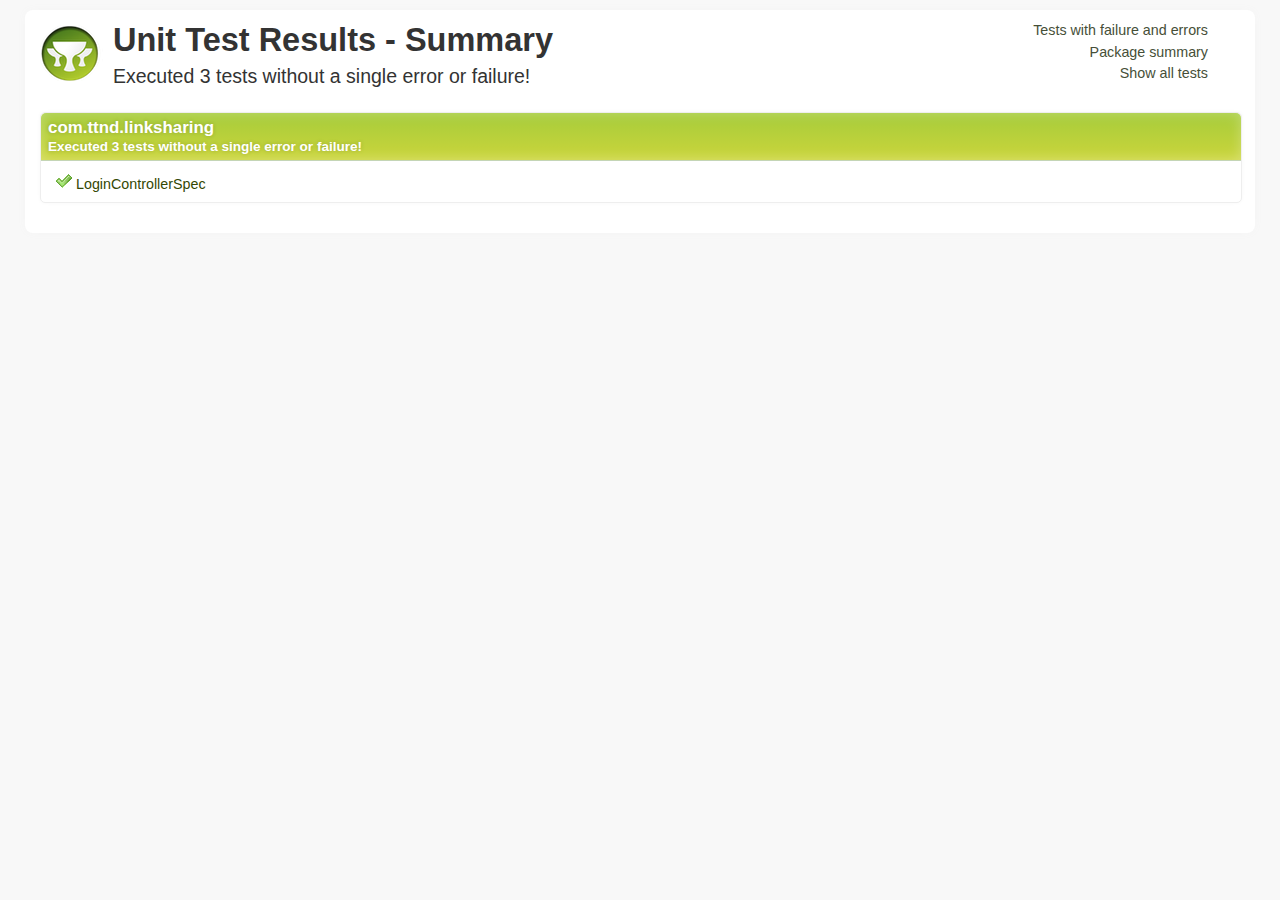
<file: target/test-reports/html/index.html>
<!DOCTYPE html><html xmlns:lxslt="http://xml.apache.org/xslt" xmlns:stringutils="xalan://org.apache.tools.ant.util.StringUtils">
<head>
<META http-equiv="Content-Type" content="text/html; charset=utf-8">
<title>
        Unit Test Results
     - Package summary</title>
<link href="stylesheet.css" rel="stylesheet" type="text/css">
</head>
<body>
<div id="report" class="container container_8">
<div class="grid_6 alpha">
<div class="grailslogo"></div>
<h1>
        Unit Test Results
    - Summary </h1>
<p class="intro">
                        Executed
                        3
                        tests
                    
                        without a single error or failure!
                    </p>
</div>
<div class="grid_2 omega">
<nav id="navigationlinks">
<p>
<a href="failed.html">
                    Tests with failure and errors
                </a>
</p>
<p>
<a href="index.html">
                    Package summary
                </a>
</p>
<p>
<a href="all.html">
                    Show all tests
                </a>
</p>
</nav>
</div>
<div class="clear"></div>
<div class="testsuite success">
<div class="header">
<h2>com.ttnd.linksharing</h2>
<h3>
                        Executed
                        3
                        tests
                    
                        without a single error or failure!
                    </h3>
</div>
<ul class="clearfix">
<li class="packagelink success">
<a href="com/ttnd/linksharing/0_LoginControllerSpec.html" title="3 tests executed in 6.493 seconds."><span class="icon success"></span>LoginControllerSpec</a>
</li>
</ul>
</div>
<div class="clear"></div>
</div>
</body>
</html>
</file>
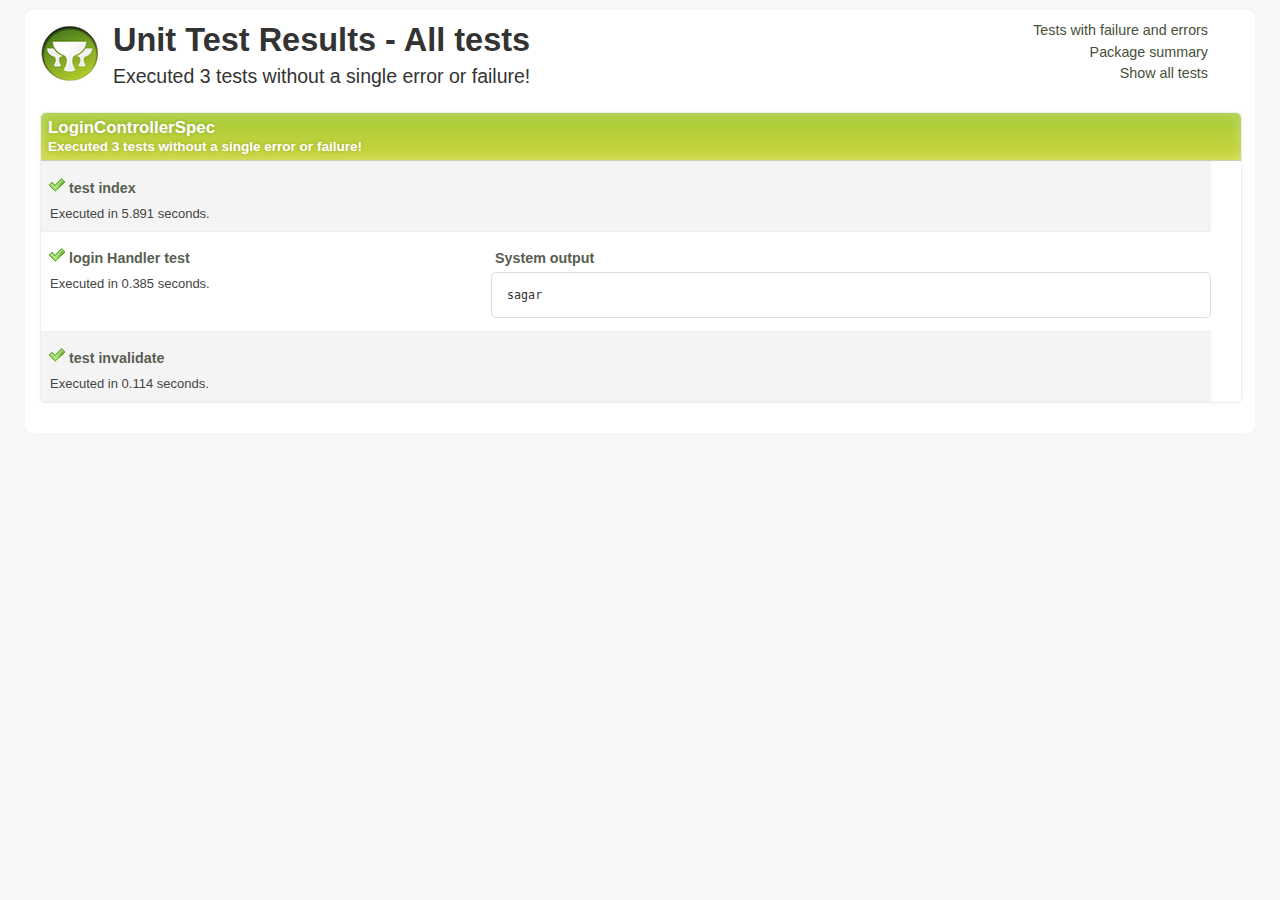
<file: target/test-reports/html/all.html>
<!DOCTYPE html><html xmlns:lxslt="http://xml.apache.org/xslt" xmlns:stringutils="xalan://org.apache.tools.ant.util.StringUtils">
<head>
<META http-equiv="Content-Type" content="text/html; charset=utf-8">
<title>
        Unit Test Results
     - All tests</title>
<link href="stylesheet.css" rel="stylesheet" type="text/css">
</head>
<body>
<div id="report" class="container container_8">
<div class="grid_6 alpha">
<div class="grailslogo"></div>
<h1>
        Unit Test Results
     - All tests </h1>
<p class="intro">
                        Executed
                        3
                        tests
                    
                        without a single error or failure!
                    </p>
</div>
<div class="grid_2 omega">
<nav id="navigationlinks">
<p>
<a href="failed.html">
                    Tests with failure and errors
                </a>
</p>
<p>
<a href="index.html">
                    Package summary
                </a>
</p>
<p>
<a href="all.html">
                    Show all tests
                </a>
</p>
</nav>
</div>
<div class="clear"></div>
<div class="testsuite success">
<div class="header">
<h2>LoginControllerSpec</h2>
<h3>
                        Executed
                        3
                        tests
                    
                        without a single error or failure!
                    </h3>
</div>
<div class="testcase clearfix success grid_8 alpha omega" data-name="test index">
<div class="grid_3 alpha">
<p>
<span class="icon success"></span><b class="testname message success">test index</b>
</p>
<p class="summary">Executed in 5.891 seconds.</p>
</div>
<div class="grid_5 omega outputinfo"></div>
<div class="clear"></div>
</div>
<div class="testcase clearfix success grid_8 alpha omega" data-name="login Handler test">
<div class="grid_3 alpha">
<p>
<span class="icon success"></span><b class="testname message success">login Handler test</b>
</p>
<p class="summary">Executed in 0.385 seconds.</p>
</div>
<div class="grid_5 omega outputinfo"></div>
<div class="clear"></div>
</div>
<div class="testcase clearfix success grid_8 alpha omega" data-name="test invalidate">
<div class="grid_3 alpha">
<p>
<span class="icon success"></span><b class="testname message success">test invalidate</b>
</p>
<p class="summary">Executed in 0.114 seconds.</p>
</div>
<div class="grid_5 omega outputinfo"></div>
<div class="clear"></div>
</div>
<div class="clearfix output footer">
<div class="sysout">
<h2>Standard output</h2>
<pre class="stdout">--Output from test index--
--Output from login Handler test--
sagar
--Output from test invalidate--
</pre>
</div>
<div class="syserr">
<h2>System error</h2>
<pre class="syserr">--Output from test index--
--Output from login Handler test--
--Output from test invalidate--
</pre>
</div>
</div>
<div class="clear"></div>
</div>
<div class="clear"></div>
</div>
<!--
            Parses JUnit output and associates it with the corresponding test case
        -->
<script language="javascript">


/**
 * The JUnit report format is incredibly stuipd in the
 * sense that it accumulates output from all test methods
 * into a single xml node.
 */
(function() {

    var outputElements = findOutputElements();
    for (var i in outputElements) {
        var outputElement = outputElements[i];
        var textOutput = outputElement.element.firstChild.nodeValue;
        var header = outputElement.getHeader();
        appendTestMethodOutput(textOutput, header);
    }

    function findOutputElements() {
        var outputElements = [];
        var preElements = document.getElementsByTagName("pre");
        for (var i in preElements) {
            var preElement = preElements[i];
            var className = preElement.className || "";
            if (className.indexOf("stdout") >= 0) {
                var outputElement = new OutputElement(preElement, "output");
                outputElements.push(outputElement);
            } else if (className.indexOf("syserr") >= 0) {
                var outputElement = new OutputElement(preElement, "error");
                outputElements.push(outputElement);
            }
        }

        return outputElements;
    }

    function OutputElement(element, type) {
        this.element = element;
        this.type = type;

        this.getHeader = function() {
            if (type === "output") {
                return "System output";
            } else if ("error") {
                return "System error";
            }
        }
    }

    function appendTestMethodOutput(text, header) {
        var testOutput = new TestMethodOutput(header);

        var lines = text.split(/\r\n|\r|\n/);
        for (var i in lines) {
            var line = lines[i];
            var matches = line.match(/^--Output from (.*)--$/);
            if (matches !== null && matches.length == 2) {
                testOutput.flushToDom();
                testOutput.testName = matches[1];
            } else {
                testOutput.addLine(line);
            }
        }

        testOutput.flushToDom();
    }

    function TestMethodOutput(header) {
        this.header = header;
        this.testName = undefined;
        this.buffer = "";

        this.addLine = function(line) {
            this.buffer += line + "\n";
        }

        this.flushToDom = function() {
            if (this.testName !== undefined) {
                var domNode = getTestcaseElementByName(this.testName);
                if (domNode !== undefined && trimString(this.buffer).length > 0) {
                    this.appendTo(domNode);
                }

                this.reset();
            }
        }

        this.appendTo = function(domNode) {
            var node = document.createElement("div");
            node.innerHTML = '<p><b class="message">' + header + '</b></p>';

            var preNode = document.createElement("pre");
            preNode.appendChild(document.createTextNode(this.buffer));
            node.appendChild(preNode);

            var outputContainer = findElementByTagClassAndParent("div", "outputinfo", domNode);
            outputContainer.appendChild(node);
        }

        this.reset = function() {
            this.methodName = undefined;
            this.buffer = "";
        }
    }

    function getTestcaseElementByName(name) {
        var divElements = document.getElementsByTagName("div");
        var elementCount = divElements.length;
        for (var i=0; i<elementCount; i++) {
            var el = divElements[i];
            if (el.getAttribute("data-name") === name) {
                return el;
            }
        }
    }

    function findElementByTagClassAndParent(tagName, className, parentNode) {
        var elements = parentNode.getElementsByTagName(tagName);
        for (var i in elements) {
            var element = elements[i];

            // Not 100% correct, but good enough here
            if (element.className !== undefined && element.className.indexOf(className) >= 0) {
                return element;
            }
        }
    }

    function trimString(str) {
        return str.replace(/^\s\s*/, '').replace(/\s\s*$/, '');
    }

})();

        </script>
</body>
</html>
</file>
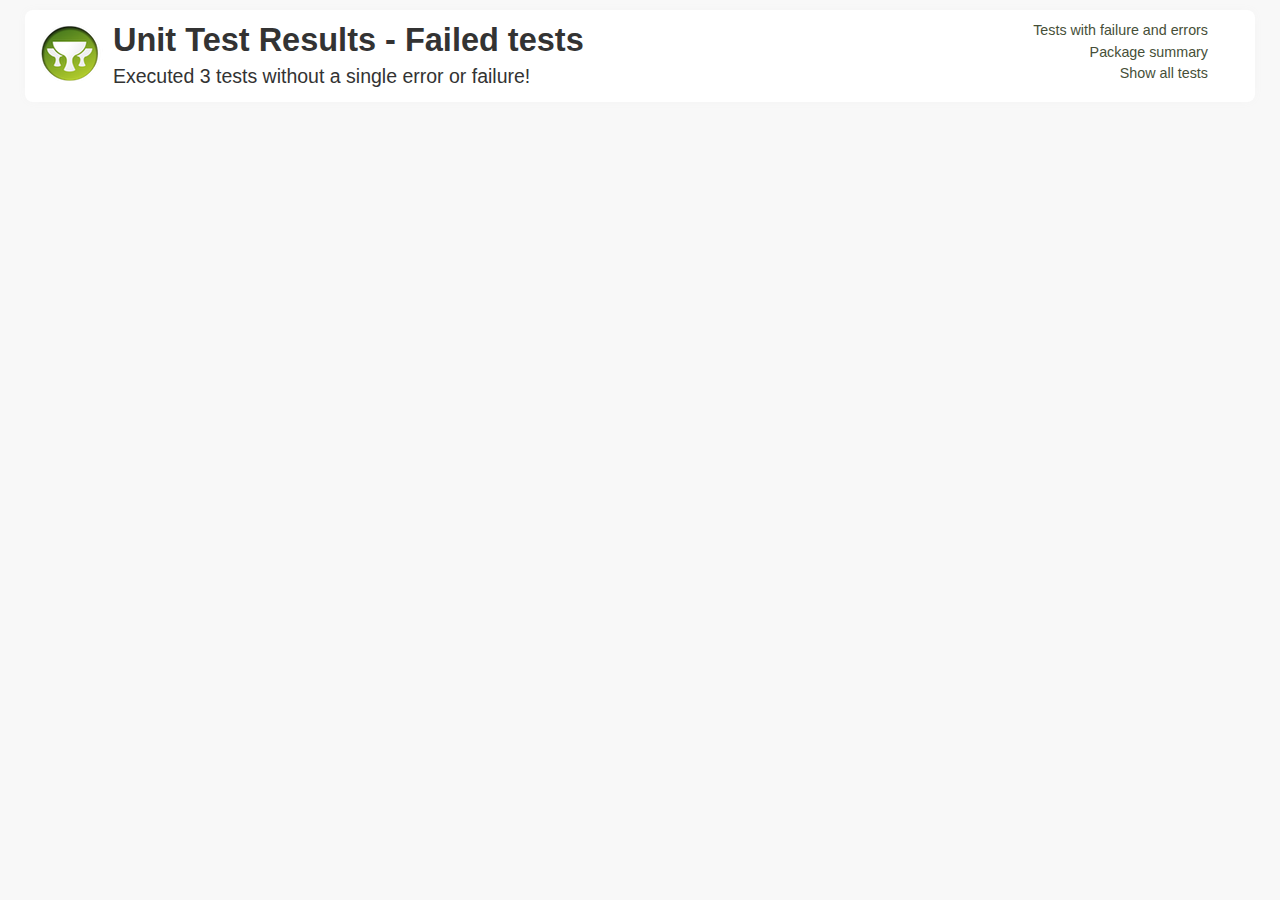
<file: target/test-reports/html/failed.html>
<!DOCTYPE html><html xmlns:lxslt="http://xml.apache.org/xslt" xmlns:stringutils="xalan://org.apache.tools.ant.util.StringUtils">
<head>
<META http-equiv="Content-Type" content="text/html; charset=utf-8">
<title>
        Unit Test Results
     - Failed tests</title>
<link href="stylesheet.css" rel="stylesheet" type="text/css">
</head>
<body>
<div id="report" class="container container_8">
<div class="grid_6 alpha">
<div class="grailslogo"></div>
<h1>
        Unit Test Results
     - Failed tests</h1>
<p class="intro">
                        Executed
                        3
                        tests
                    
                        without a single error or failure!
                    </p>
</div>
<div class="grid_2 omega">
<nav id="navigationlinks">
<p>
<a href="failed.html">
                    Tests with failure and errors
                </a>
</p>
<p>
<a href="index.html">
                    Package summary
                </a>
</p>
<p>
<a href="all.html">
                    Show all tests
                </a>
</p>
</nav>
</div>
<div class="clear"></div>
<div class="clear"></div>
</div>
<!--
            Parses JUnit output and associates it with the corresponding test case
        -->
<script language="javascript">


/**
 * The JUnit report format is incredibly stuipd in the
 * sense that it accumulates output from all test methods
 * into a single xml node.
 */
(function() {

    var outputElements = findOutputElements();
    for (var i in outputElements) {
        var outputElement = outputElements[i];
        var textOutput = outputElement.element.firstChild.nodeValue;
        var header = outputElement.getHeader();
        appendTestMethodOutput(textOutput, header);
    }

    function findOutputElements() {
        var outputElements = [];
        var preElements = document.getElementsByTagName("pre");
        for (var i in preElements) {
            var preElement = preElements[i];
            var className = preElement.className || "";
            if (className.indexOf("stdout") >= 0) {
                var outputElement = new OutputElement(preElement, "output");
                outputElements.push(outputElement);
            } else if (className.indexOf("syserr") >= 0) {
                var outputElement = new OutputElement(preElement, "error");
                outputElements.push(outputElement);
            }
        }

        return outputElements;
    }

    function OutputElement(element, type) {
        this.element = element;
        this.type = type;

        this.getHeader = function() {
            if (type === "output") {
                return "System output";
            } else if ("error") {
                return "System error";
            }
        }
    }

    function appendTestMethodOutput(text, header) {
        var testOutput = new TestMethodOutput(header);

        var lines = text.split(/\r\n|\r|\n/);
        for (var i in lines) {
            var line = lines[i];
            var matches = line.match(/^--Output from (.*)--$/);
            if (matches !== null && matches.length == 2) {
                testOutput.flushToDom();
                testOutput.testName = matches[1];
            } else {
                testOutput.addLine(line);
            }
        }

        testOutput.flushToDom();
    }

    function TestMethodOutput(header) {
        this.header = header;
        this.testName = undefined;
        this.buffer = "";

        this.addLine = function(line) {
            this.buffer += line + "\n";
        }

        this.flushToDom = function() {
            if (this.testName !== undefined) {
                var domNode = getTestcaseElementByName(this.testName);
                if (domNode !== undefined && trimString(this.buffer).length > 0) {
                    this.appendTo(domNode);
                }

                this.reset();
            }
        }

        this.appendTo = function(domNode) {
            var node = document.createElement("div");
            node.innerHTML = '<p><b class="message">' + header + '</b></p>';

            var preNode = document.createElement("pre");
            preNode.appendChild(document.createTextNode(this.buffer));
            node.appendChild(preNode);

            var outputContainer = findElementByTagClassAndParent("div", "outputinfo", domNode);
            outputContainer.appendChild(node);
        }

        this.reset = function() {
            this.methodName = undefined;
            this.buffer = "";
        }
    }

    function getTestcaseElementByName(name) {
        var divElements = document.getElementsByTagName("div");
        var elementCount = divElements.length;
        for (var i=0; i<elementCount; i++) {
            var el = divElements[i];
            if (el.getAttribute("data-name") === name) {
                return el;
            }
        }
    }

    function findElementByTagClassAndParent(tagName, className, parentNode) {
        var elements = parentNode.getElementsByTagName(tagName);
        for (var i in elements) {
            var element = elements[i];

            // Not 100% correct, but good enough here
            if (element.className !== undefined && element.className.indexOf(className) >= 0) {
                return element;
            }
        }
    }

    function trimString(str) {
        return str.replace(/^\s\s*/, '').replace(/\s\s*$/, '');
    }

})();

        </script>
</body>
</html>
</file>
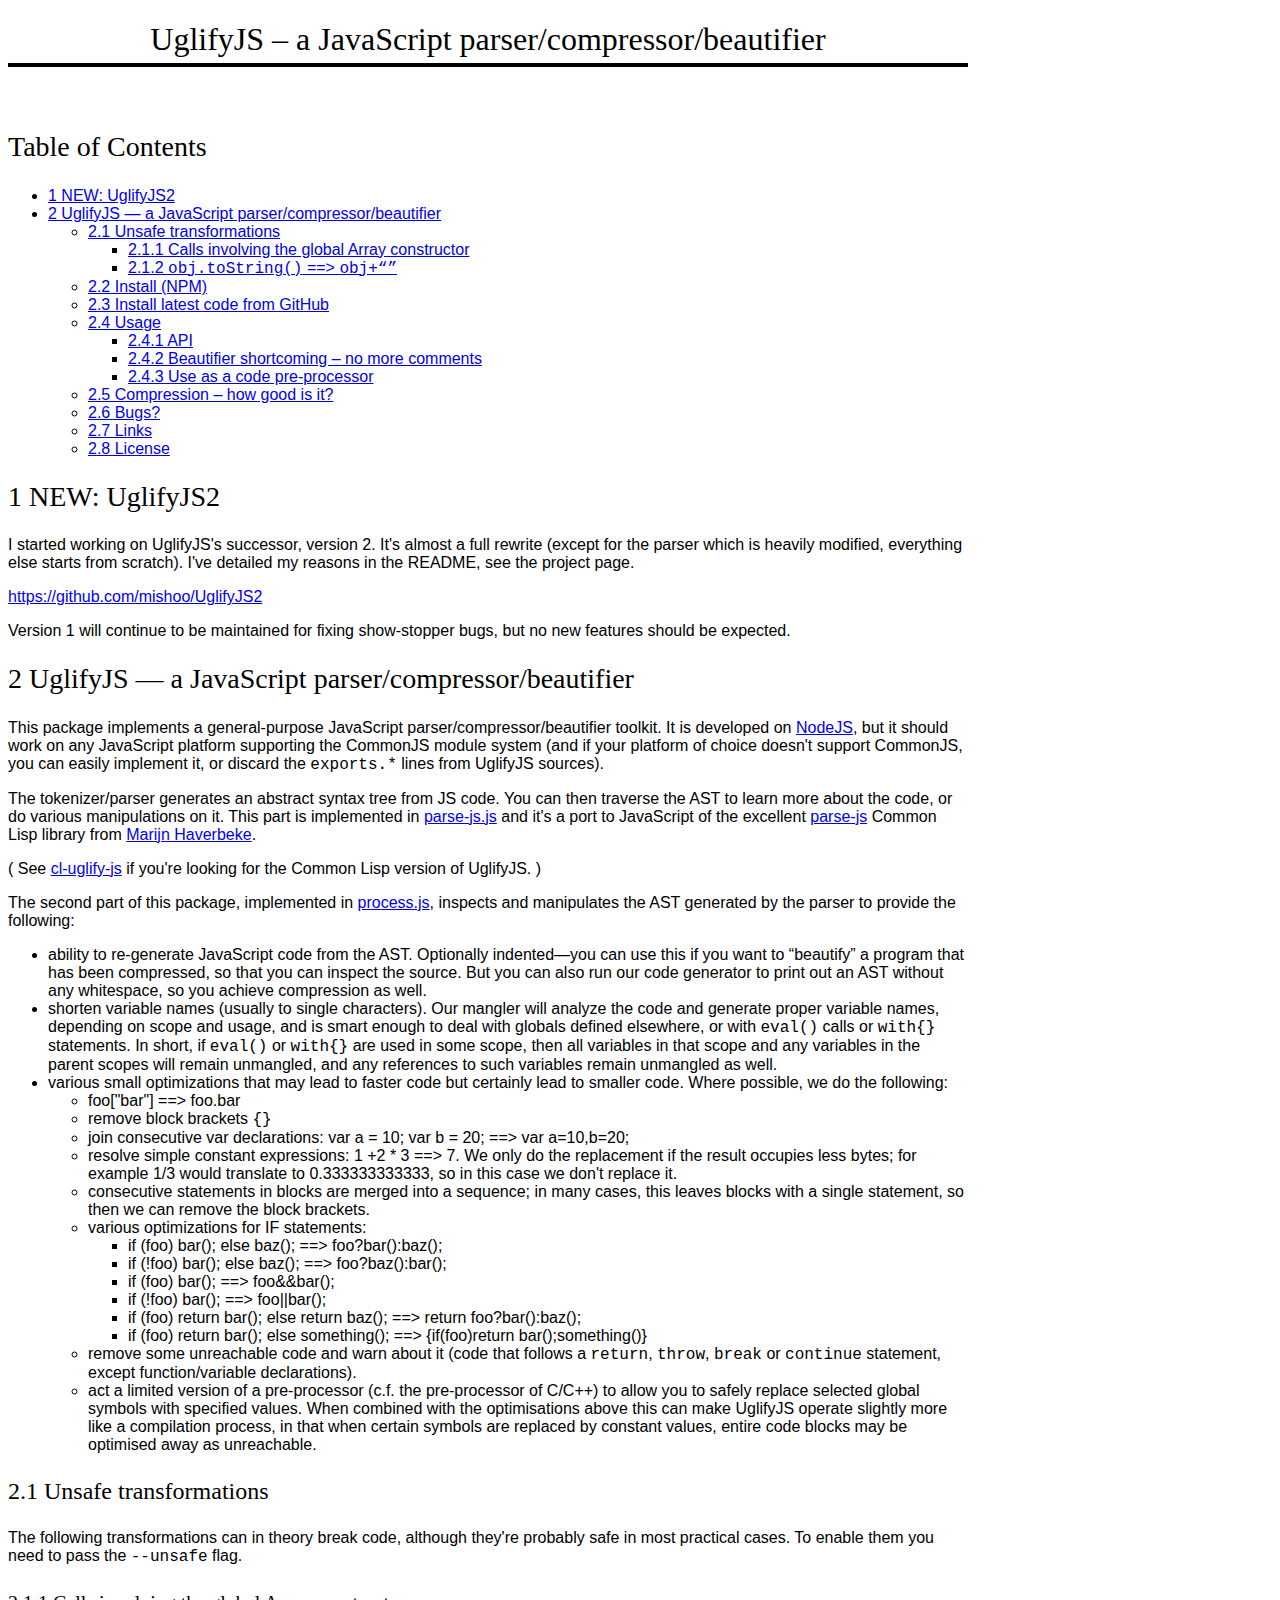
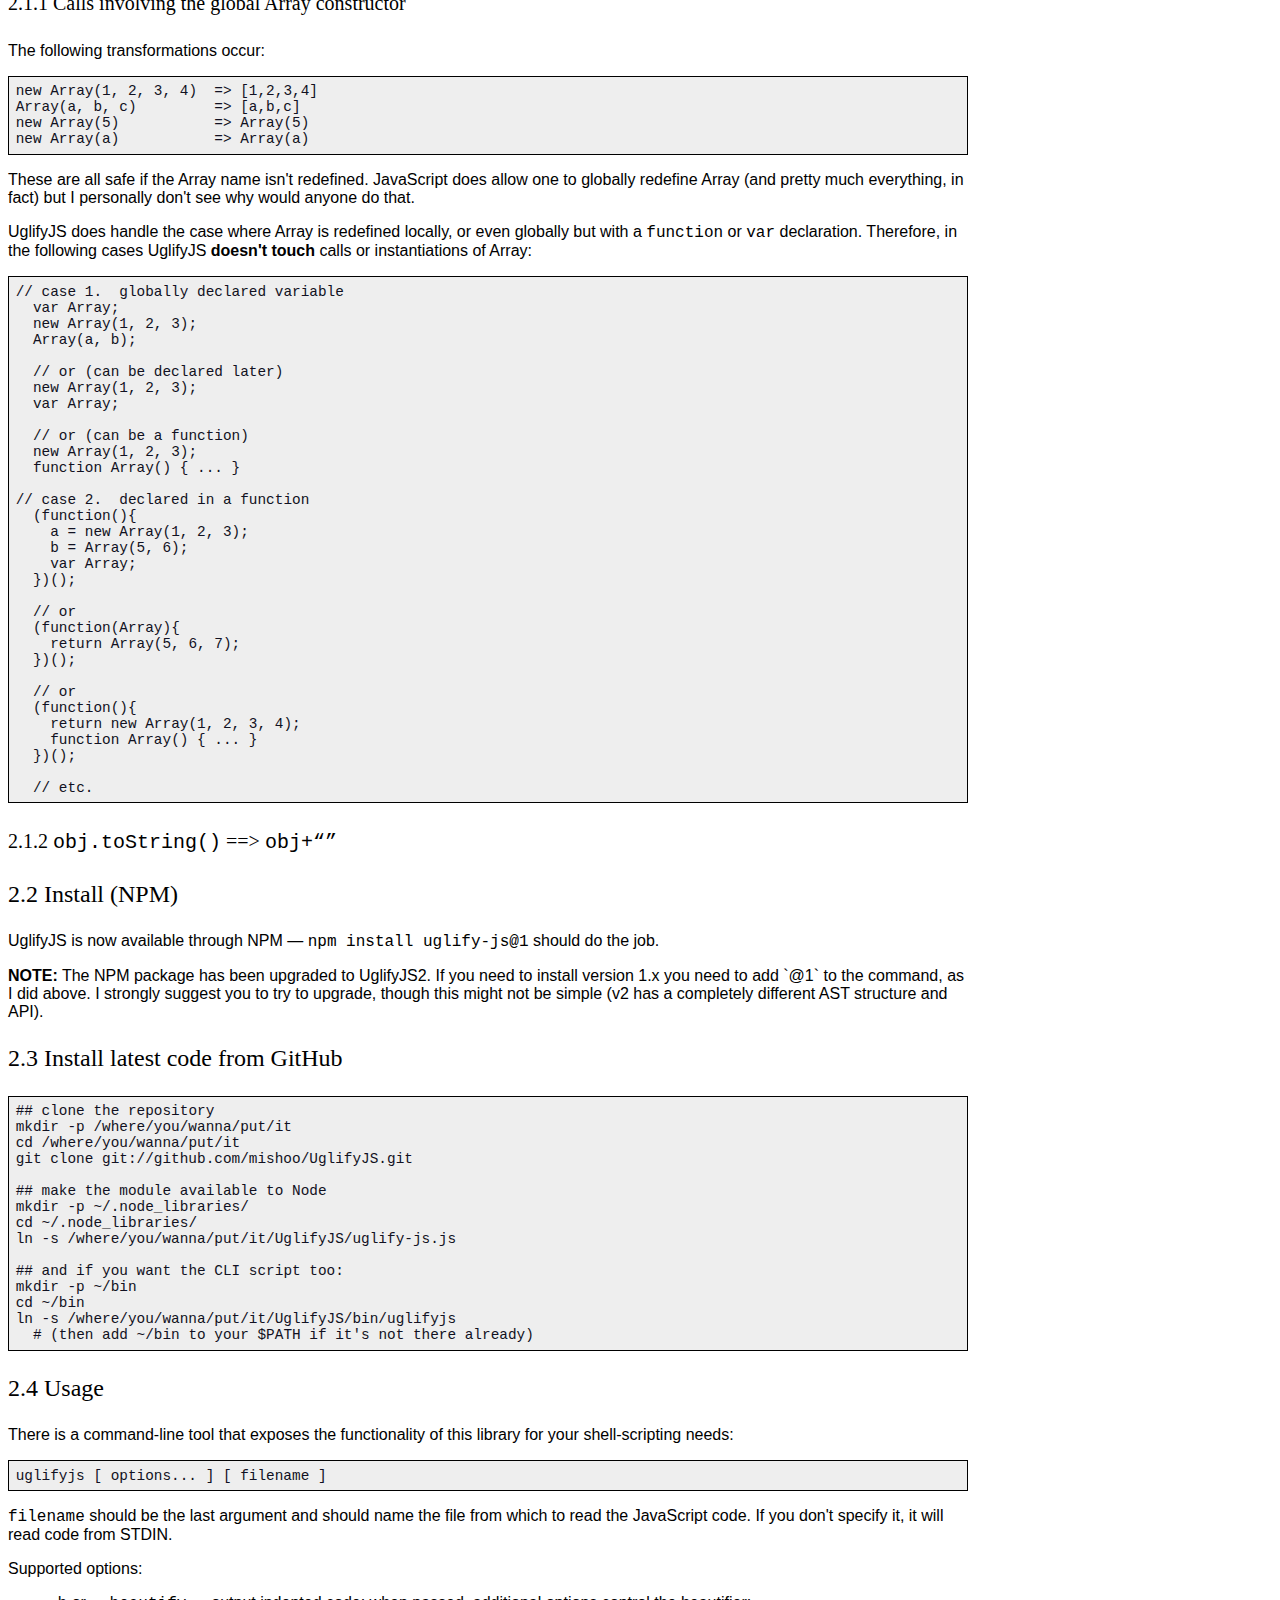
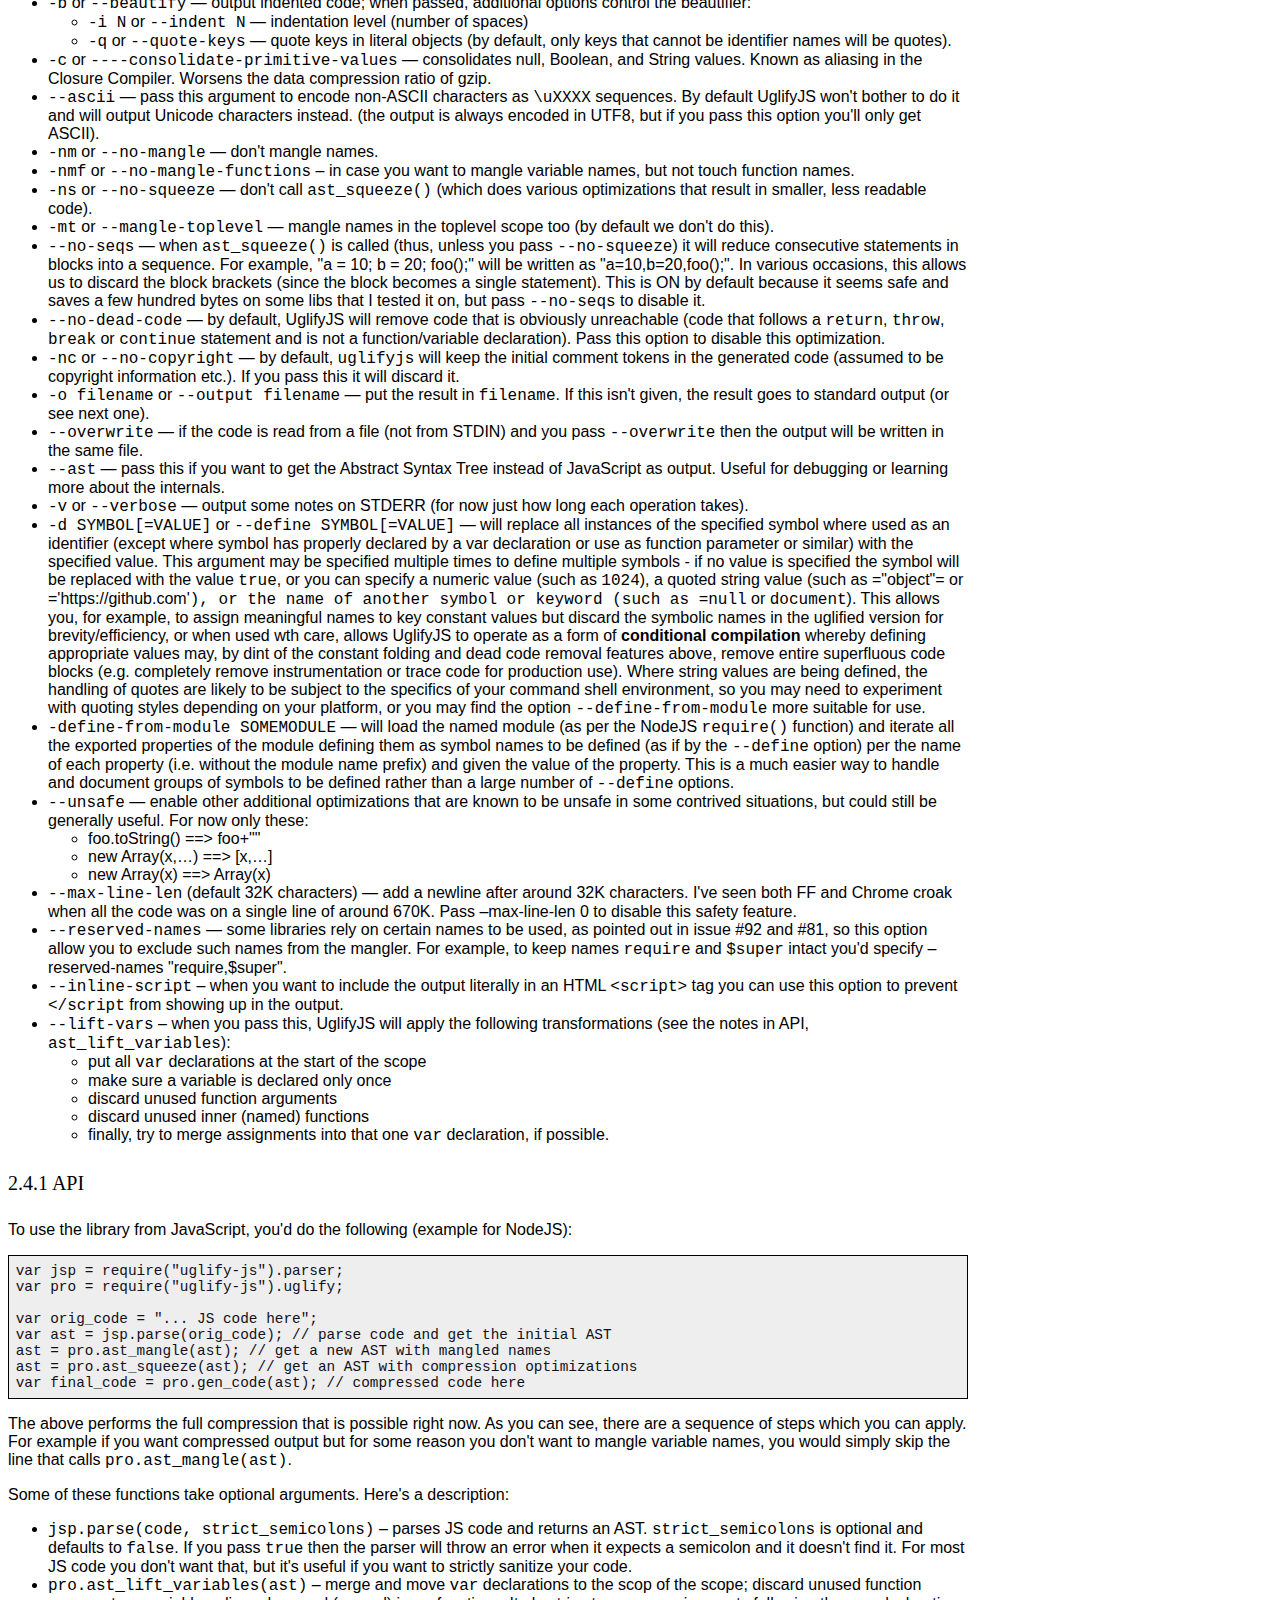
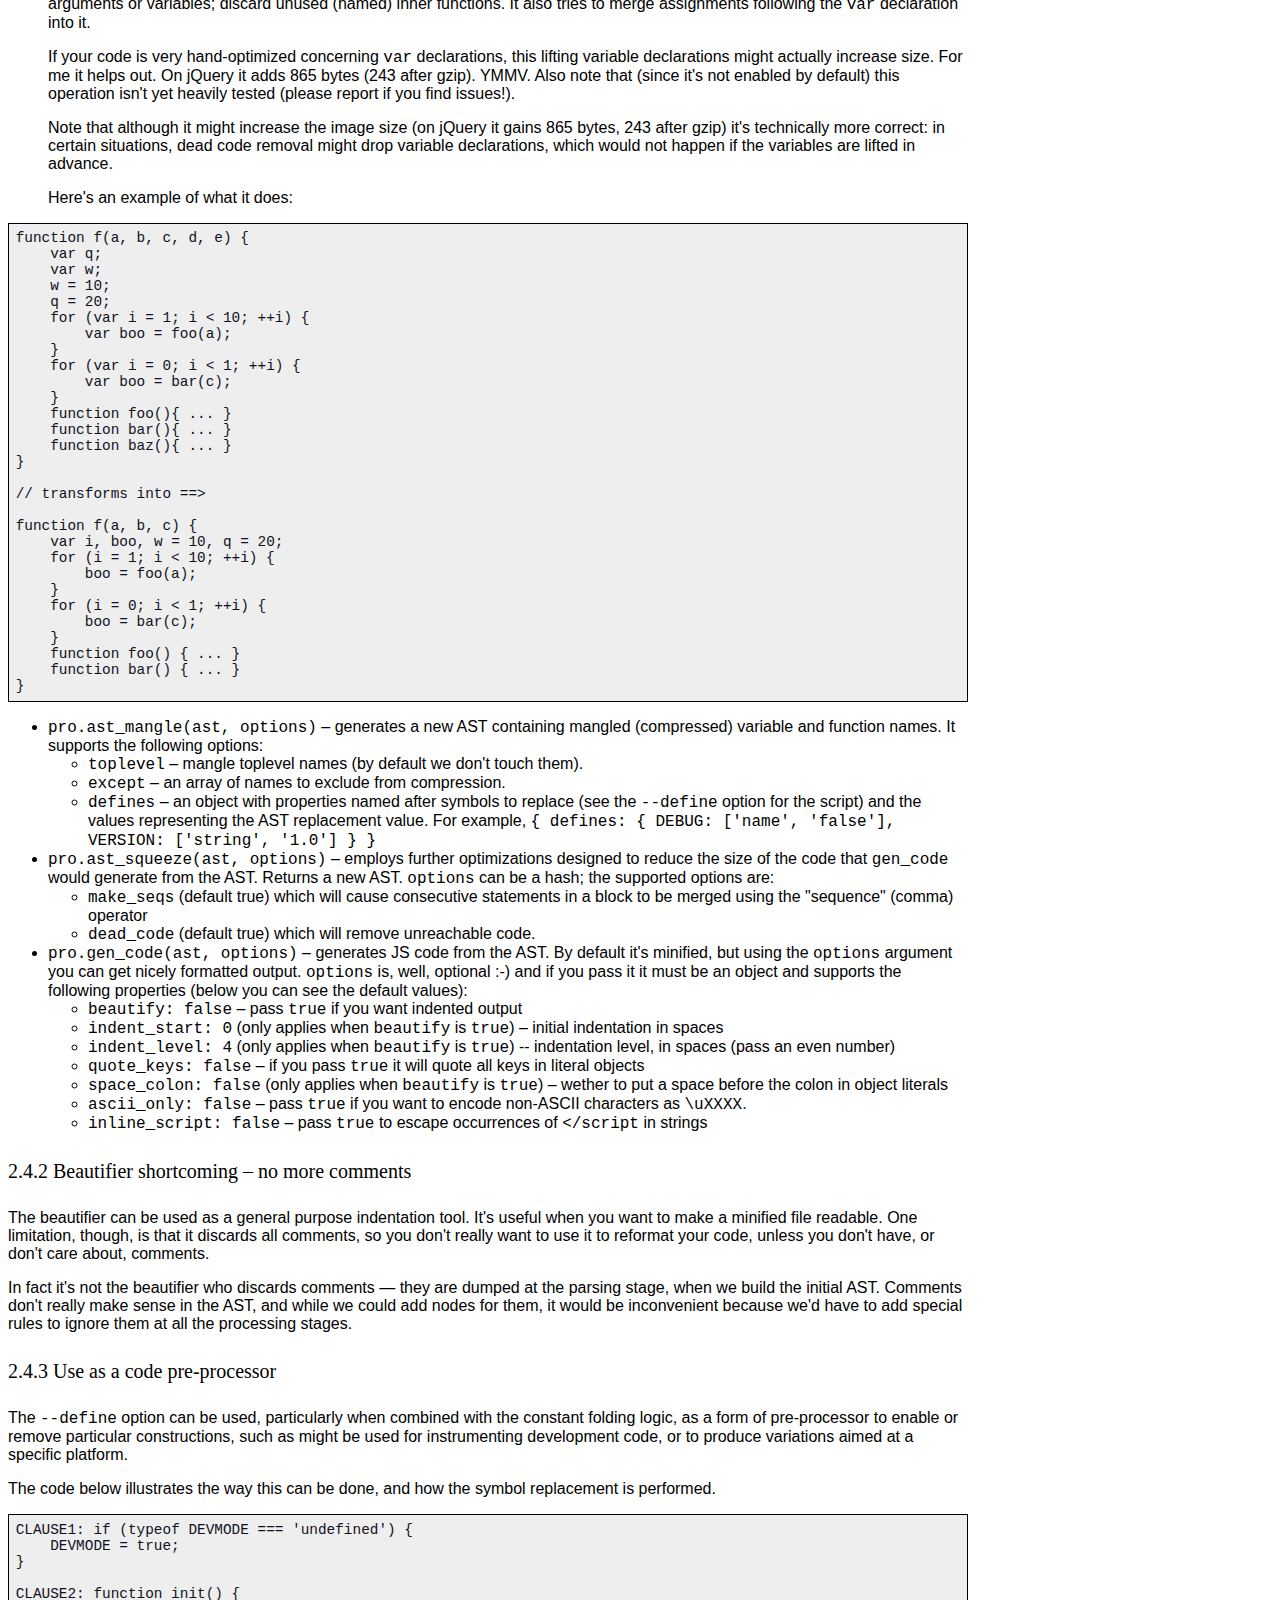
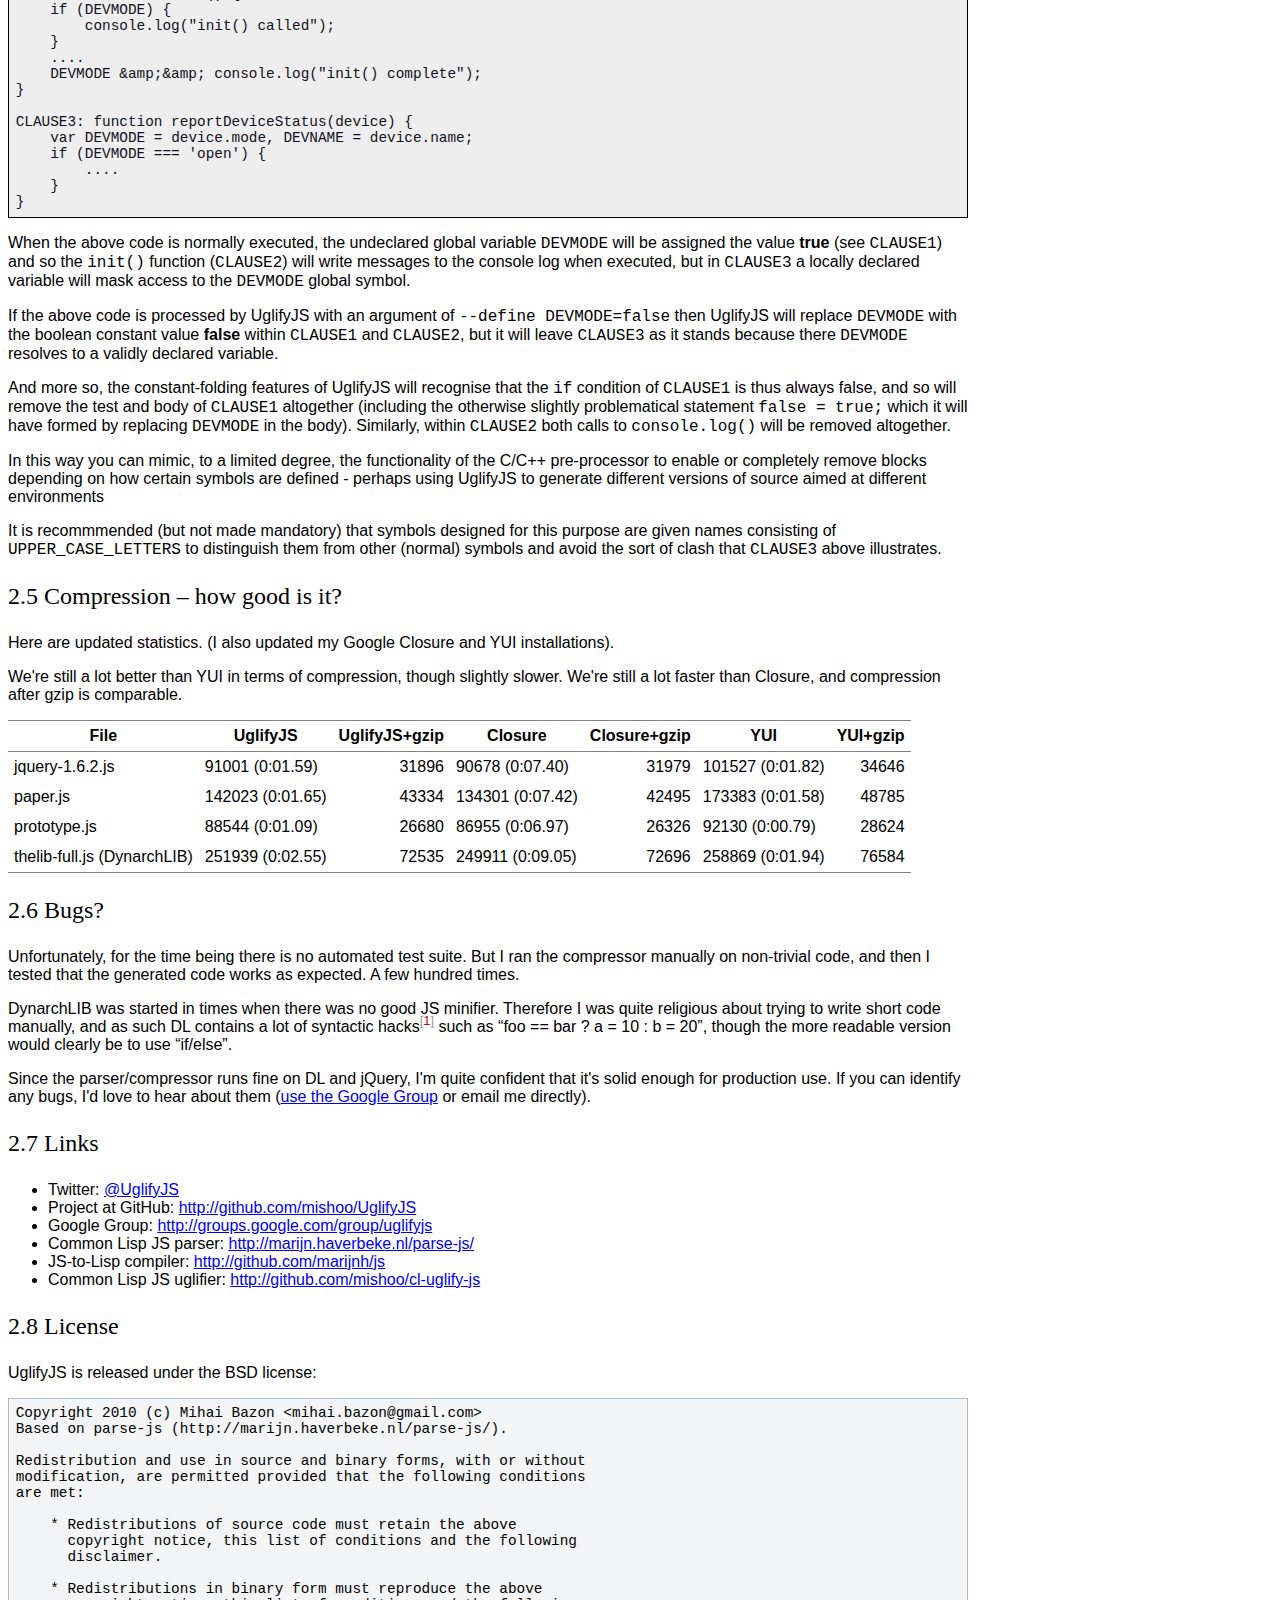
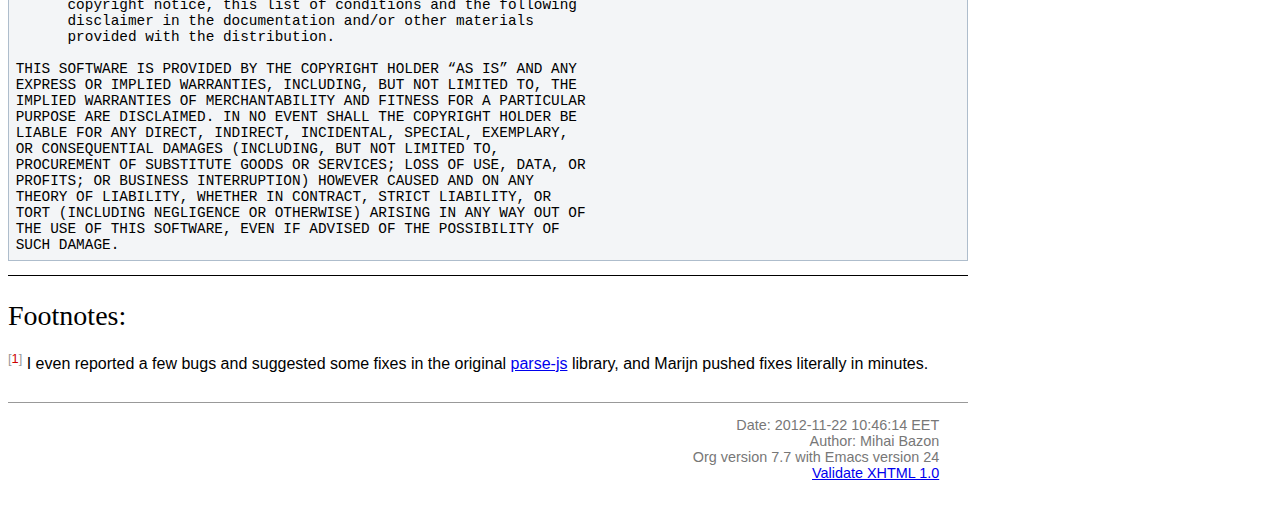
<file: target/work/resources/uglifyjs/README.html>
<?xml version="1.0" encoding="utf-8"?>
<!DOCTYPE html PUBLIC "-//W3C//DTD XHTML 1.0 Strict//EN"
               "http://www.w3.org/TR/xhtml1/DTD/xhtml1-strict.dtd">
<html xmlns="http://www.w3.org/1999/xhtml"
lang="en" xml:lang="en">
<head>
<title>UglifyJS &ndash; a JavaScript parser/compressor/beautifier</title>
<meta http-equiv="Content-Type" content="text/html;charset=utf-8"/>
<meta name="generator" content="Org-mode"/>
<meta name="generated" content="2012-11-22 10:46:14 EET"/>
<meta name="author" content="Mihai Bazon"/>
<meta name="description" content="a JavaScript parser/compressor/beautifier in JavaScript"/>
<meta name="keywords" content="javascript, js, parser, compiler, compressor, mangle, minify, minifier"/>
<style type="text/css">
 <!--/*--><![CDATA[/*><!--*/
  html { font-family: Times, serif; font-size: 12pt; }
  .title  { text-align: center; }
  .todo   { color: red; }
  .done   { color: green; }
  .tag    { background-color: #add8e6; font-weight:normal }
  .target { }
  .timestamp { color: #bebebe; }
  .timestamp-kwd { color: #5f9ea0; }
  .right  {margin-left:auto; margin-right:0px;  text-align:right;}
  .left   {margin-left:0px;  margin-right:auto; text-align:left;}
  .center {margin-left:auto; margin-right:auto; text-align:center;}
  p.verse { margin-left: 3% }
  pre {
	border: 1pt solid #AEBDCC;
	background-color: #F3F5F7;
	padding: 5pt;
	font-family: courier, monospace;
        font-size: 90%;
        overflow:auto;
  }
  table { border-collapse: collapse; }
  td, th { vertical-align: top;  }
  th.right  { text-align:center;  }
  th.left   { text-align:center;   }
  th.center { text-align:center; }
  td.right  { text-align:right;  }
  td.left   { text-align:left;   }
  td.center { text-align:center; }
  dt { font-weight: bold; }
  div.figure { padding: 0.5em; }
  div.figure p { text-align: center; }
  div.inlinetask {
    padding:10px;
    border:2px solid gray;
    margin:10px;
    background: #ffffcc;
  }
  textarea { overflow-x: auto; }
  .linenr { font-size:smaller }
  .code-highlighted {background-color:#ffff00;}
  .org-info-js_info-navigation { border-style:none; }
  #org-info-js_console-label { font-size:10px; font-weight:bold;
                               white-space:nowrap; }
  .org-info-js_search-highlight {background-color:#ffff00; color:#000000;
                                 font-weight:bold; }
  /*]]>*/-->
</style>
<link rel="stylesheet" type="text/css" href="docstyle.css" />
<script type="text/javascript">
<!--/*--><![CDATA[/*><!--*/
 function CodeHighlightOn(elem, id)
 {
   var target = document.getElementById(id);
   if(null != target) {
     elem.cacheClassElem = elem.className;
     elem.cacheClassTarget = target.className;
     target.className = "code-highlighted";
     elem.className   = "code-highlighted";
   }
 }
 function CodeHighlightOff(elem, id)
 {
   var target = document.getElementById(id);
   if(elem.cacheClassElem)
     elem.className = elem.cacheClassElem;
   if(elem.cacheClassTarget)
     target.className = elem.cacheClassTarget;
 }
/*]]>*///-->
</script>

</head>
<body>

<div id="preamble">

</div>

<div id="content">
<h1 class="title">UglifyJS &ndash; a JavaScript parser/compressor/beautifier</h1>


<div id="table-of-contents">
<h2>Table of Contents</h2>
<div id="text-table-of-contents">
<ul>
<li><a href="#sec-1">1 NEW: UglifyJS2 </a></li>
<li><a href="#sec-2">2 UglifyJS &mdash; a JavaScript parser/compressor/beautifier </a>
<ul>
<li><a href="#sec-2-1">2.1 Unsafe transformations </a>
<ul>
<li><a href="#sec-2-1-1">2.1.1 Calls involving the global Array constructor </a></li>
<li><a href="#sec-2-1-2">2.1.2 <code>obj.toString()</code> ==&gt; <code>obj+“”</code> </a></li>
</ul>
</li>
<li><a href="#sec-2-2">2.2 Install (NPM) </a></li>
<li><a href="#sec-2-3">2.3 Install latest code from GitHub </a></li>
<li><a href="#sec-2-4">2.4 Usage </a>
<ul>
<li><a href="#sec-2-4-1">2.4.1 API </a></li>
<li><a href="#sec-2-4-2">2.4.2 Beautifier shortcoming &ndash; no more comments </a></li>
<li><a href="#sec-2-4-3">2.4.3 Use as a code pre-processor </a></li>
</ul>
</li>
<li><a href="#sec-2-5">2.5 Compression &ndash; how good is it? </a></li>
<li><a href="#sec-2-6">2.6 Bugs? </a></li>
<li><a href="#sec-2-7">2.7 Links </a></li>
<li><a href="#sec-2-8">2.8 License </a></li>
</ul>
</li>
</ul>
</div>
</div>

<div id="outline-container-1" class="outline-2">
<h2 id="sec-1"><span class="section-number-2">1</span> NEW: UglifyJS2 </h2>
<div class="outline-text-2" id="text-1">


<p>
I started working on UglifyJS's successor, version 2.  It's almost a full
rewrite (except for the parser which is heavily modified, everything else
starts from scratch).  I've detailed my reasons in the README, see the
project page.
</p>
<p>
<a href="https://github.com/mishoo/UglifyJS2">https://github.com/mishoo/UglifyJS2</a>
</p>
<p>
Version 1 will continue to be maintained for fixing show-stopper bugs, but
no new features should be expected.
</p>
</div>

</div>

<div id="outline-container-2" class="outline-2">
<h2 id="sec-2"><span class="section-number-2">2</span> UglifyJS &mdash; a JavaScript parser/compressor/beautifier </h2>
<div class="outline-text-2" id="text-2">


<p>
This package implements a general-purpose JavaScript
parser/compressor/beautifier toolkit.  It is developed on <a href="http://nodejs.org/">NodeJS</a>, but it
should work on any JavaScript platform supporting the CommonJS module system
(and if your platform of choice doesn't support CommonJS, you can easily
implement it, or discard the <code>exports.*</code> lines from UglifyJS sources).
</p>
<p>
The tokenizer/parser generates an abstract syntax tree from JS code.  You
can then traverse the AST to learn more about the code, or do various
manipulations on it.  This part is implemented in <a href="../lib/parse-js.js">parse-js.js</a> and it's a
port to JavaScript of the excellent <a href="http://marijn.haverbeke.nl/parse-js/">parse-js</a> Common Lisp library from <a href="http://marijn.haverbeke.nl/">Marijn Haverbeke</a>.
</p>
<p>
( See <a href="http://github.com/mishoo/cl-uglify-js">cl-uglify-js</a> if you're looking for the Common Lisp version of
UglifyJS. )
</p>
<p>
The second part of this package, implemented in <a href="../lib/process.js">process.js</a>, inspects and
manipulates the AST generated by the parser to provide the following:
</p>
<ul>
<li>ability to re-generate JavaScript code from the AST.  Optionally
  indented&mdash;you can use this if you want to “beautify” a program that has
  been compressed, so that you can inspect the source.  But you can also run
  our code generator to print out an AST without any whitespace, so you
  achieve compression as well.

</li>
<li>shorten variable names (usually to single characters).  Our mangler will
  analyze the code and generate proper variable names, depending on scope
  and usage, and is smart enough to deal with globals defined elsewhere, or
  with <code>eval()</code> calls or <code>with{}</code> statements.  In short, if <code>eval()</code> or
  <code>with{}</code> are used in some scope, then all variables in that scope and any
  variables in the parent scopes will remain unmangled, and any references
  to such variables remain unmangled as well.

</li>
<li>various small optimizations that may lead to faster code but certainly
  lead to smaller code.  Where possible, we do the following:

<ul>
<li>foo["bar"]  ==&gt;  foo.bar

</li>
<li>remove block brackets <code>{}</code>

</li>
<li>join consecutive var declarations:
    var a = 10; var b = 20; ==&gt; var a=10,b=20;

</li>
<li>resolve simple constant expressions: 1 +2 * 3 ==&gt; 7.  We only do the
    replacement if the result occupies less bytes; for example 1/3 would
    translate to 0.333333333333, so in this case we don't replace it.

</li>
<li>consecutive statements in blocks are merged into a sequence; in many
    cases, this leaves blocks with a single statement, so then we can remove
    the block brackets.

</li>
<li>various optimizations for IF statements:

<ul>
<li>if (foo) bar(); else baz(); ==&gt; foo?bar():baz();
</li>
<li>if (!foo) bar(); else baz(); ==&gt; foo?baz():bar();
</li>
<li>if (foo) bar(); ==&gt; foo&amp;&amp;bar();
</li>
<li>if (!foo) bar(); ==&gt; foo||bar();
</li>
<li>if (foo) return bar(); else return baz(); ==&gt; return foo?bar():baz();
</li>
<li>if (foo) return bar(); else something(); ==&gt; {if(foo)return bar();something()}

</li>
</ul>

</li>
<li>remove some unreachable code and warn about it (code that follows a
    <code>return</code>, <code>throw</code>, <code>break</code> or <code>continue</code> statement, except
    function/variable declarations).

</li>
<li>act a limited version of a pre-processor (c.f. the pre-processor of
    C/C++) to allow you to safely replace selected global symbols with
    specified values.  When combined with the optimisations above this can
    make UglifyJS operate slightly more like a compilation process, in
    that when certain symbols are replaced by constant values, entire code
    blocks may be optimised away as unreachable.
</li>
</ul>

</li>
</ul>



</div>

<div id="outline-container-2-1" class="outline-3">
<h3 id="sec-2-1"><span class="section-number-3">2.1</span> <span class="target">Unsafe transformations</span>  </h3>
<div class="outline-text-3" id="text-2-1">


<p>
The following transformations can in theory break code, although they're
probably safe in most practical cases.  To enable them you need to pass the
<code>--unsafe</code> flag.
</p>

</div>

<div id="outline-container-2-1-1" class="outline-4">
<h4 id="sec-2-1-1"><span class="section-number-4">2.1.1</span> Calls involving the global Array constructor </h4>
<div class="outline-text-4" id="text-2-1-1">


<p>
The following transformations occur:
</p>



<pre class="src src-js"><span class="org-keyword">new</span> <span class="org-type">Array</span>(1, 2, 3, 4)  =&gt; [1,2,3,4]
Array(a, b, c)         =&gt; [a,b,c]
<span class="org-keyword">new</span> <span class="org-type">Array</span>(5)           =&gt; Array(5)
<span class="org-keyword">new</span> <span class="org-type">Array</span>(a)           =&gt; Array(a)
</pre>


<p>
These are all safe if the Array name isn't redefined.  JavaScript does allow
one to globally redefine Array (and pretty much everything, in fact) but I
personally don't see why would anyone do that.
</p>
<p>
UglifyJS does handle the case where Array is redefined locally, or even
globally but with a <code>function</code> or <code>var</code> declaration.  Therefore, in the
following cases UglifyJS <b>doesn't touch</b> calls or instantiations of Array:
</p>



<pre class="src src-js"><span class="org-comment-delimiter">// </span><span class="org-comment">case 1.  globally declared variable</span>
  <span class="org-keyword">var</span> <span class="org-variable-name">Array</span>;
  <span class="org-keyword">new</span> <span class="org-type">Array</span>(1, 2, 3);
  Array(a, b);

  <span class="org-comment-delimiter">// </span><span class="org-comment">or (can be declared later)</span>
  <span class="org-keyword">new</span> <span class="org-type">Array</span>(1, 2, 3);
  <span class="org-keyword">var</span> <span class="org-variable-name">Array</span>;

  <span class="org-comment-delimiter">// </span><span class="org-comment">or (can be a function)</span>
  <span class="org-keyword">new</span> <span class="org-type">Array</span>(1, 2, 3);
  <span class="org-keyword">function</span> <span class="org-function-name">Array</span>() { ... }

<span class="org-comment-delimiter">// </span><span class="org-comment">case 2.  declared in a function</span>
  (<span class="org-keyword">function</span>(){
    a = <span class="org-keyword">new</span> <span class="org-type">Array</span>(1, 2, 3);
    b = Array(5, 6);
    <span class="org-keyword">var</span> <span class="org-variable-name">Array</span>;
  })();

  <span class="org-comment-delimiter">// </span><span class="org-comment">or</span>
  (<span class="org-keyword">function</span>(<span class="org-variable-name">Array</span>){
    <span class="org-keyword">return</span> Array(5, 6, 7);
  })();

  <span class="org-comment-delimiter">// </span><span class="org-comment">or</span>
  (<span class="org-keyword">function</span>(){
    <span class="org-keyword">return</span> <span class="org-keyword">new</span> <span class="org-type">Array</span>(1, 2, 3, 4);
    <span class="org-keyword">function</span> <span class="org-function-name">Array</span>() { ... }
  })();

  <span class="org-comment-delimiter">// </span><span class="org-comment">etc.</span>
</pre>


</div>

</div>

<div id="outline-container-2-1-2" class="outline-4">
<h4 id="sec-2-1-2"><span class="section-number-4">2.1.2</span> <code>obj.toString()</code> ==&gt; <code>obj+“”</code> </h4>
<div class="outline-text-4" id="text-2-1-2">


</div>
</div>

</div>

<div id="outline-container-2-2" class="outline-3">
<h3 id="sec-2-2"><span class="section-number-3">2.2</span> Install (NPM) </h3>
<div class="outline-text-3" id="text-2-2">


<p>
UglifyJS is now available through NPM &mdash; <code>npm install uglify-js@1</code> should
do the job.
</p>
<p>
<b>NOTE:</b> The NPM package has been upgraded to UglifyJS2.  If you need to
install version 1.x you need to add `@1` to the command, as I did above.  I
strongly suggest you to try to upgrade, though this might not be simple (v2
has a completely different AST structure and API).
</p>
</div>

</div>

<div id="outline-container-2-3" class="outline-3">
<h3 id="sec-2-3"><span class="section-number-3">2.3</span> Install latest code from GitHub </h3>
<div class="outline-text-3" id="text-2-3">





<pre class="src src-sh"><span class="org-comment-delimiter">## </span><span class="org-comment">clone the repository</span>
mkdir -p /where/you/wanna/put/it
<span class="org-builtin">cd</span> /where/you/wanna/put/it
git clone git://github.com/mishoo/UglifyJS.git

<span class="org-comment-delimiter">## </span><span class="org-comment">make the module available to Node</span>
mkdir -p ~/.node_libraries/
<span class="org-builtin">cd</span> ~/.node_libraries/
ln -s /where/you/wanna/put/it/UglifyJS/uglify-js.js

<span class="org-comment-delimiter">## </span><span class="org-comment">and if you want the CLI script too:</span>
mkdir -p ~/bin
<span class="org-builtin">cd</span> ~/bin
ln -s /where/you/wanna/put/it/UglifyJS/bin/uglifyjs
  <span class="org-comment-delimiter"># </span><span class="org-comment">(then add ~/bin to your $PATH if it's not there already)</span>
</pre>


</div>

</div>

<div id="outline-container-2-4" class="outline-3">
<h3 id="sec-2-4"><span class="section-number-3">2.4</span> Usage </h3>
<div class="outline-text-3" id="text-2-4">


<p>
There is a command-line tool that exposes the functionality of this library
for your shell-scripting needs:
</p>



<pre class="src src-sh">uglifyjs [ options... ] [ filename ]
</pre>


<p>
<code>filename</code> should be the last argument and should name the file from which
to read the JavaScript code.  If you don't specify it, it will read code
from STDIN.
</p>
<p>
Supported options:
</p>
<ul>
<li><code>-b</code> or <code>--beautify</code> &mdash; output indented code; when passed, additional
  options control the beautifier:

<ul>
<li><code>-i N</code> or <code>--indent N</code> &mdash; indentation level (number of spaces)

</li>
<li><code>-q</code> or <code>--quote-keys</code> &mdash; quote keys in literal objects (by default,
    only keys that cannot be identifier names will be quotes).

</li>
</ul>

</li>
<li><code>-c</code> or <code>----consolidate-primitive-values</code> &mdash; consolidates null, Boolean,
  and String values. Known as aliasing in the Closure Compiler. Worsens the
  data compression ratio of gzip.

</li>
<li><code>--ascii</code> &mdash; pass this argument to encode non-ASCII characters as
  <code>\uXXXX</code> sequences.  By default UglifyJS won't bother to do it and will
  output Unicode characters instead.  (the output is always encoded in UTF8,
  but if you pass this option you'll only get ASCII).

</li>
<li><code>-nm</code> or <code>--no-mangle</code> &mdash; don't mangle names.

</li>
<li><code>-nmf</code> or <code>--no-mangle-functions</code> &ndash; in case you want to mangle variable
  names, but not touch function names.

</li>
<li><code>-ns</code> or <code>--no-squeeze</code> &mdash; don't call <code>ast_squeeze()</code> (which does various
  optimizations that result in smaller, less readable code).

</li>
<li><code>-mt</code> or <code>--mangle-toplevel</code> &mdash; mangle names in the toplevel scope too
  (by default we don't do this).

</li>
<li><code>--no-seqs</code> &mdash; when <code>ast_squeeze()</code> is called (thus, unless you pass
  <code>--no-squeeze</code>) it will reduce consecutive statements in blocks into a
  sequence.  For example, "a = 10; b = 20; foo();" will be written as
  "a=10,b=20,foo();".  In various occasions, this allows us to discard the
  block brackets (since the block becomes a single statement).  This is ON
  by default because it seems safe and saves a few hundred bytes on some
  libs that I tested it on, but pass <code>--no-seqs</code> to disable it.

</li>
<li><code>--no-dead-code</code> &mdash; by default, UglifyJS will remove code that is
  obviously unreachable (code that follows a <code>return</code>, <code>throw</code>, <code>break</code> or
  <code>continue</code> statement and is not a function/variable declaration).  Pass
  this option to disable this optimization.

</li>
<li><code>-nc</code> or <code>--no-copyright</code> &mdash; by default, <code>uglifyjs</code> will keep the initial
  comment tokens in the generated code (assumed to be copyright information
  etc.).  If you pass this it will discard it.

</li>
<li><code>-o filename</code> or <code>--output filename</code> &mdash; put the result in <code>filename</code>.  If
  this isn't given, the result goes to standard output (or see next one).

</li>
<li><code>--overwrite</code> &mdash; if the code is read from a file (not from STDIN) and you
  pass <code>--overwrite</code> then the output will be written in the same file.

</li>
<li><code>--ast</code> &mdash; pass this if you want to get the Abstract Syntax Tree instead
  of JavaScript as output.  Useful for debugging or learning more about the
  internals.

</li>
<li><code>-v</code> or <code>--verbose</code> &mdash; output some notes on STDERR (for now just how long
  each operation takes).

</li>
<li><code>-d SYMBOL[=VALUE]</code> or <code>--define SYMBOL[=VALUE]</code> &mdash; will replace
  all instances of the specified symbol where used as an identifier
  (except where symbol has properly declared by a var declaration or
  use as function parameter or similar) with the specified value. This
  argument may be specified multiple times to define multiple
  symbols - if no value is specified the symbol will be replaced with
  the value <code>true</code>, or you can specify a numeric value (such as
  <code>1024</code>), a quoted string value (such as ="object"= or
  ='https://github.com'<code>), or the name of another symbol or keyword   (such as =null</code> or <code>document</code>).
  This allows you, for example, to assign meaningful names to key
  constant values but discard the symbolic names in the uglified
  version for brevity/efficiency, or when used wth care, allows
  UglifyJS to operate as a form of <b>conditional compilation</b>
  whereby defining appropriate values may, by dint of the constant
  folding and dead code removal features above, remove entire
  superfluous code blocks (e.g. completely remove instrumentation or
  trace code for production use).
  Where string values are being defined, the handling of quotes are
  likely to be subject to the specifics of your command shell
  environment, so you may need to experiment with quoting styles
  depending on your platform, or you may find the option
  <code>--define-from-module</code> more suitable for use.

</li>
<li><code>-define-from-module SOMEMODULE</code> &mdash; will load the named module (as
  per the NodeJS <code>require()</code> function) and iterate all the exported
  properties of the module defining them as symbol names to be defined
  (as if by the <code>--define</code> option) per the name of each property
  (i.e. without the module name prefix) and given the value of the
  property. This is a much easier way to handle and document groups of
  symbols to be defined rather than a large number of <code>--define</code>
  options.

</li>
<li><code>--unsafe</code> &mdash; enable other additional optimizations that are known to be
  unsafe in some contrived situations, but could still be generally useful.
  For now only these:

<ul>
<li>foo.toString()  ==&gt;  foo+""
</li>
<li>new Array(x,&hellip;)  ==&gt; [x,&hellip;]
</li>
<li>new Array(x) ==&gt; Array(x)

</li>
</ul>

</li>
<li><code>--max-line-len</code> (default 32K characters) &mdash; add a newline after around
  32K characters.  I've seen both FF and Chrome croak when all the code was
  on a single line of around 670K.  Pass &ndash;max-line-len 0 to disable this
  safety feature.

</li>
<li><code>--reserved-names</code> &mdash; some libraries rely on certain names to be used, as
  pointed out in issue #92 and #81, so this option allow you to exclude such
  names from the mangler.  For example, to keep names <code>require</code> and <code>$super</code>
  intact you'd specify &ndash;reserved-names "require,$super".

</li>
<li><code>--inline-script</code> &ndash; when you want to include the output literally in an
  HTML <code>&lt;script&gt;</code> tag you can use this option to prevent <code>&lt;/script</code> from
  showing up in the output.

</li>
<li><code>--lift-vars</code> &ndash; when you pass this, UglifyJS will apply the following
  transformations (see the notes in API, <code>ast_lift_variables</code>):

<ul>
<li>put all <code>var</code> declarations at the start of the scope
</li>
<li>make sure a variable is declared only once
</li>
<li>discard unused function arguments
</li>
<li>discard unused inner (named) functions
</li>
<li>finally, try to merge assignments into that one <code>var</code> declaration, if
    possible.
</li>
</ul>

</li>
</ul>



</div>

<div id="outline-container-2-4-1" class="outline-4">
<h4 id="sec-2-4-1"><span class="section-number-4">2.4.1</span> API </h4>
<div class="outline-text-4" id="text-2-4-1">


<p>
To use the library from JavaScript, you'd do the following (example for
NodeJS):
</p>



<pre class="src src-js"><span class="org-keyword">var</span> <span class="org-variable-name">jsp</span> = require(<span class="org-string">"uglify-js"</span>).parser;
<span class="org-keyword">var</span> <span class="org-variable-name">pro</span> = require(<span class="org-string">"uglify-js"</span>).uglify;

<span class="org-keyword">var</span> <span class="org-variable-name">orig_code</span> = <span class="org-string">"... JS code here"</span>;
<span class="org-keyword">var</span> <span class="org-variable-name">ast</span> = jsp.parse(orig_code); <span class="org-comment-delimiter">// </span><span class="org-comment">parse code and get the initial AST</span>
ast = pro.ast_mangle(ast); <span class="org-comment-delimiter">// </span><span class="org-comment">get a new AST with mangled names</span>
ast = pro.ast_squeeze(ast); <span class="org-comment-delimiter">// </span><span class="org-comment">get an AST with compression optimizations</span>
<span class="org-keyword">var</span> <span class="org-variable-name">final_code</span> = pro.gen_code(ast); <span class="org-comment-delimiter">// </span><span class="org-comment">compressed code here</span>
</pre>


<p>
The above performs the full compression that is possible right now.  As you
can see, there are a sequence of steps which you can apply.  For example if
you want compressed output but for some reason you don't want to mangle
variable names, you would simply skip the line that calls
<code>pro.ast_mangle(ast)</code>.
</p>
<p>
Some of these functions take optional arguments.  Here's a description:
</p>
<ul>
<li><code>jsp.parse(code, strict_semicolons)</code> &ndash; parses JS code and returns an AST.
  <code>strict_semicolons</code> is optional and defaults to <code>false</code>.  If you pass
  <code>true</code> then the parser will throw an error when it expects a semicolon and
  it doesn't find it.  For most JS code you don't want that, but it's useful
  if you want to strictly sanitize your code.

</li>
<li><code>pro.ast_lift_variables(ast)</code> &ndash; merge and move <code>var</code> declarations to the
  scop of the scope; discard unused function arguments or variables; discard
  unused (named) inner functions.  It also tries to merge assignments
  following the <code>var</code> declaration into it.

<p>
  If your code is very hand-optimized concerning <code>var</code> declarations, this
  lifting variable declarations might actually increase size.  For me it
  helps out.  On jQuery it adds 865 bytes (243 after gzip).  YMMV.  Also
  note that (since it's not enabled by default) this operation isn't yet
  heavily tested (please report if you find issues!).
</p>
<p>
  Note that although it might increase the image size (on jQuery it gains
  865 bytes, 243 after gzip) it's technically more correct: in certain
  situations, dead code removal might drop variable declarations, which
  would not happen if the variables are lifted in advance.
</p>
<p>
  Here's an example of what it does:
</p></li>
</ul>





<pre class="src src-js"><span class="org-keyword">function</span> <span class="org-function-name">f</span>(<span class="org-variable-name">a</span>, <span class="org-variable-name">b</span>, <span class="org-variable-name">c</span>, <span class="org-variable-name">d</span>, <span class="org-variable-name">e</span>) {
    <span class="org-keyword">var</span> <span class="org-variable-name">q</span>;
    <span class="org-keyword">var</span> <span class="org-variable-name">w</span>;
    w = 10;
    q = 20;
    <span class="org-keyword">for</span> (<span class="org-keyword">var</span> <span class="org-variable-name">i</span> = 1; i &lt; 10; ++i) {
        <span class="org-keyword">var</span> <span class="org-variable-name">boo</span> = foo(a);
    }
    <span class="org-keyword">for</span> (<span class="org-keyword">var</span> <span class="org-variable-name">i</span> = 0; i &lt; 1; ++i) {
        <span class="org-keyword">var</span> <span class="org-variable-name">boo</span> = bar(c);
    }
    <span class="org-keyword">function</span> <span class="org-function-name">foo</span>(){ ... }
    <span class="org-keyword">function</span> <span class="org-function-name">bar</span>(){ ... }
    <span class="org-keyword">function</span> <span class="org-function-name">baz</span>(){ ... }
}

<span class="org-comment-delimiter">// </span><span class="org-comment">transforms into ==&gt;</span>

<span class="org-keyword">function</span> <span class="org-function-name">f</span>(<span class="org-variable-name">a</span>, <span class="org-variable-name">b</span>, <span class="org-variable-name">c</span>) {
    <span class="org-keyword">var</span> <span class="org-variable-name">i</span>, <span class="org-variable-name">boo</span>, <span class="org-variable-name">w</span> = 10, <span class="org-variable-name">q</span> = 20;
    <span class="org-keyword">for</span> (i = 1; i &lt; 10; ++i) {
        boo = foo(a);
    }
    <span class="org-keyword">for</span> (i = 0; i &lt; 1; ++i) {
        boo = bar(c);
    }
    <span class="org-keyword">function</span> <span class="org-function-name">foo</span>() { ... }
    <span class="org-keyword">function</span> <span class="org-function-name">bar</span>() { ... }
}
</pre>


<ul>
<li><code>pro.ast_mangle(ast, options)</code> &ndash; generates a new AST containing mangled
  (compressed) variable and function names.  It supports the following
  options:

<ul>
<li><code>toplevel</code> &ndash; mangle toplevel names (by default we don't touch them).
</li>
<li><code>except</code> &ndash; an array of names to exclude from compression.
</li>
<li><code>defines</code> &ndash; an object with properties named after symbols to
    replace (see the <code>--define</code> option for the script) and the values
    representing the AST replacement value. For example,
    <code>{ defines: { DEBUG: ['name', 'false'], VERSION: ['string', '1.0'] } }</code>

</li>
</ul>

</li>
<li><code>pro.ast_squeeze(ast, options)</code> &ndash; employs further optimizations designed
  to reduce the size of the code that <code>gen_code</code> would generate from the
  AST.  Returns a new AST.  <code>options</code> can be a hash; the supported options
  are:

<ul>
<li><code>make_seqs</code> (default true) which will cause consecutive statements in a
    block to be merged using the "sequence" (comma) operator

</li>
<li><code>dead_code</code> (default true) which will remove unreachable code.

</li>
</ul>

</li>
<li><code>pro.gen_code(ast, options)</code> &ndash; generates JS code from the AST.  By
  default it's minified, but using the <code>options</code> argument you can get nicely
  formatted output.  <code>options</code> is, well, optional :-) and if you pass it it
  must be an object and supports the following properties (below you can see
  the default values):

<ul>
<li><code>beautify: false</code> &ndash; pass <code>true</code> if you want indented output
</li>
<li><code>indent_start: 0</code> (only applies when <code>beautify</code> is <code>true</code>) &ndash; initial
    indentation in spaces
</li>
<li><code>indent_level: 4</code> (only applies when <code>beautify</code> is <code>true</code>) --
    indentation level, in spaces (pass an even number)
</li>
<li><code>quote_keys: false</code> &ndash; if you pass <code>true</code> it will quote all keys in
    literal objects
</li>
<li><code>space_colon: false</code> (only applies when <code>beautify</code> is <code>true</code>) &ndash; wether
    to put a space before the colon in object literals
</li>
<li><code>ascii_only: false</code> &ndash; pass <code>true</code> if you want to encode non-ASCII
    characters as <code>\uXXXX</code>.
</li>
<li><code>inline_script: false</code> &ndash; pass <code>true</code> to escape occurrences of
    <code>&lt;/script</code> in strings
</li>
</ul>

</li>
</ul>


</div>

</div>

<div id="outline-container-2-4-2" class="outline-4">
<h4 id="sec-2-4-2"><span class="section-number-4">2.4.2</span> Beautifier shortcoming &ndash; no more comments </h4>
<div class="outline-text-4" id="text-2-4-2">


<p>
The beautifier can be used as a general purpose indentation tool.  It's
useful when you want to make a minified file readable.  One limitation,
though, is that it discards all comments, so you don't really want to use it
to reformat your code, unless you don't have, or don't care about, comments.
</p>
<p>
In fact it's not the beautifier who discards comments &mdash; they are dumped at
the parsing stage, when we build the initial AST.  Comments don't really
make sense in the AST, and while we could add nodes for them, it would be
inconvenient because we'd have to add special rules to ignore them at all
the processing stages.
</p>
</div>

</div>

<div id="outline-container-2-4-3" class="outline-4">
<h4 id="sec-2-4-3"><span class="section-number-4">2.4.3</span> Use as a code pre-processor </h4>
<div class="outline-text-4" id="text-2-4-3">


<p>
The <code>--define</code> option can be used, particularly when combined with the
constant folding logic, as a form of pre-processor to enable or remove
particular constructions, such as might be used for instrumenting
development code, or to produce variations aimed at a specific
platform.
</p>
<p>
The code below illustrates the way this can be done, and how the
symbol replacement is performed.
</p>



<pre class="src src-js">CLAUSE1: <span class="org-keyword">if</span> (<span class="org-keyword">typeof</span> DEVMODE === <span class="org-string">'undefined'</span>) {
    DEVMODE = <span class="org-constant">true</span>;
}

<span class="org-function-name">CLAUSE2</span>: <span class="org-keyword">function</span> init() {
    <span class="org-keyword">if</span> (DEVMODE) {
        console.log(<span class="org-string">"init() called"</span>);
    }
    ....
    DEVMODE &amp;amp;&amp;amp; console.log(<span class="org-string">"init() complete"</span>);
}

<span class="org-function-name">CLAUSE3</span>: <span class="org-keyword">function</span> reportDeviceStatus(<span class="org-variable-name">device</span>) {
    <span class="org-keyword">var</span> <span class="org-variable-name">DEVMODE</span> = device.mode, <span class="org-variable-name">DEVNAME</span> = device.name;
    <span class="org-keyword">if</span> (DEVMODE === <span class="org-string">'open'</span>) {
        ....
    }
}
</pre>


<p>
When the above code is normally executed, the undeclared global
variable <code>DEVMODE</code> will be assigned the value <b>true</b> (see <code>CLAUSE1</code>)
and so the <code>init()</code> function (<code>CLAUSE2</code>) will write messages to the
console log when executed, but in <code>CLAUSE3</code> a locally declared
variable will mask access to the <code>DEVMODE</code> global symbol.
</p>
<p>
If the above code is processed by UglifyJS with an argument of
<code>--define DEVMODE=false</code> then UglifyJS will replace <code>DEVMODE</code> with the
boolean constant value <b>false</b> within <code>CLAUSE1</code> and <code>CLAUSE2</code>, but it
will leave <code>CLAUSE3</code> as it stands because there <code>DEVMODE</code> resolves to
a validly declared variable.
</p>
<p>
And more so, the constant-folding features of UglifyJS will recognise
that the <code>if</code> condition of <code>CLAUSE1</code> is thus always false, and so will
remove the test and body of <code>CLAUSE1</code> altogether (including the
otherwise slightly problematical statement <code>false = true;</code> which it
will have formed by replacing <code>DEVMODE</code> in the body).  Similarly,
within <code>CLAUSE2</code> both calls to <code>console.log()</code> will be removed
altogether.
</p>
<p>
In this way you can mimic, to a limited degree, the functionality of
the C/C++ pre-processor to enable or completely remove blocks
depending on how certain symbols are defined - perhaps using UglifyJS
to generate different versions of source aimed at different
environments
</p>
<p>
It is recommmended (but not made mandatory) that symbols designed for
this purpose are given names consisting of <code>UPPER_CASE_LETTERS</code> to
distinguish them from other (normal) symbols and avoid the sort of
clash that <code>CLAUSE3</code> above illustrates.
</p>
</div>
</div>

</div>

<div id="outline-container-2-5" class="outline-3">
<h3 id="sec-2-5"><span class="section-number-3">2.5</span> Compression &ndash; how good is it? </h3>
<div class="outline-text-3" id="text-2-5">


<p>
Here are updated statistics.  (I also updated my Google Closure and YUI
installations).
</p>
<p>
We're still a lot better than YUI in terms of compression, though slightly
slower.  We're still a lot faster than Closure, and compression after gzip
is comparable.
</p>
<table border="2" cellspacing="0" cellpadding="6" rules="groups" frame="hsides">
<caption></caption>
<colgroup><col class="left" /><col class="left" /><col class="right" /><col class="left" /><col class="right" /><col class="left" /><col class="right" />
</colgroup>
<thead>
<tr><th scope="col" class="left">File</th><th scope="col" class="left">UglifyJS</th><th scope="col" class="right">UglifyJS+gzip</th><th scope="col" class="left">Closure</th><th scope="col" class="right">Closure+gzip</th><th scope="col" class="left">YUI</th><th scope="col" class="right">YUI+gzip</th></tr>
</thead>
<tbody>
<tr><td class="left">jquery-1.6.2.js</td><td class="left">91001 (0:01.59)</td><td class="right">31896</td><td class="left">90678 (0:07.40)</td><td class="right">31979</td><td class="left">101527 (0:01.82)</td><td class="right">34646</td></tr>
<tr><td class="left">paper.js</td><td class="left">142023 (0:01.65)</td><td class="right">43334</td><td class="left">134301 (0:07.42)</td><td class="right">42495</td><td class="left">173383 (0:01.58)</td><td class="right">48785</td></tr>
<tr><td class="left">prototype.js</td><td class="left">88544 (0:01.09)</td><td class="right">26680</td><td class="left">86955 (0:06.97)</td><td class="right">26326</td><td class="left">92130 (0:00.79)</td><td class="right">28624</td></tr>
<tr><td class="left">thelib-full.js (DynarchLIB)</td><td class="left">251939 (0:02.55)</td><td class="right">72535</td><td class="left">249911 (0:09.05)</td><td class="right">72696</td><td class="left">258869 (0:01.94)</td><td class="right">76584</td></tr>
</tbody>
</table>


</div>

</div>

<div id="outline-container-2-6" class="outline-3">
<h3 id="sec-2-6"><span class="section-number-3">2.6</span> Bugs? </h3>
<div class="outline-text-3" id="text-2-6">


<p>
Unfortunately, for the time being there is no automated test suite.  But I
ran the compressor manually on non-trivial code, and then I tested that the
generated code works as expected.  A few hundred times.
</p>
<p>
DynarchLIB was started in times when there was no good JS minifier.
Therefore I was quite religious about trying to write short code manually,
and as such DL contains a lot of syntactic hacks<sup><a class="footref" name="fnr.1" href="#fn.1">1</a></sup> such as “foo == bar ?  a
= 10 : b = 20”, though the more readable version would clearly be to use
“if/else”.
</p>
<p>
Since the parser/compressor runs fine on DL and jQuery, I'm quite confident
that it's solid enough for production use.  If you can identify any bugs,
I'd love to hear about them (<a href="http://groups.google.com/group/uglifyjs">use the Google Group</a> or email me directly).
</p>
</div>

</div>

<div id="outline-container-2-7" class="outline-3">
<h3 id="sec-2-7"><span class="section-number-3">2.7</span> Links </h3>
<div class="outline-text-3" id="text-2-7">


<ul>
<li>Twitter: <a href="http://twitter.com/UglifyJS">@UglifyJS</a>
</li>
<li>Project at GitHub: <a href="http://github.com/mishoo/UglifyJS">http://github.com/mishoo/UglifyJS</a>
</li>
<li>Google Group: <a href="http://groups.google.com/group/uglifyjs">http://groups.google.com/group/uglifyjs</a>
</li>
<li>Common Lisp JS parser: <a href="http://marijn.haverbeke.nl/parse-js/">http://marijn.haverbeke.nl/parse-js/</a>
</li>
<li>JS-to-Lisp compiler: <a href="http://github.com/marijnh/js">http://github.com/marijnh/js</a>
</li>
<li>Common Lisp JS uglifier: <a href="http://github.com/mishoo/cl-uglify-js">http://github.com/mishoo/cl-uglify-js</a>
</li>
</ul>


</div>

</div>

<div id="outline-container-2-8" class="outline-3">
<h3 id="sec-2-8"><span class="section-number-3">2.8</span> License </h3>
<div class="outline-text-3" id="text-2-8">


<p>
UglifyJS is released under the BSD license:
</p>



<pre class="example">Copyright 2010 (c) Mihai Bazon &lt;mihai.bazon@gmail.com&gt;
Based on parse-js (http://marijn.haverbeke.nl/parse-js/).

Redistribution and use in source and binary forms, with or without
modification, are permitted provided that the following conditions
are met:

    * Redistributions of source code must retain the above
      copyright notice, this list of conditions and the following
      disclaimer.

    * Redistributions in binary form must reproduce the above
      copyright notice, this list of conditions and the following
      disclaimer in the documentation and/or other materials
      provided with the distribution.

THIS SOFTWARE IS PROVIDED BY THE COPYRIGHT HOLDER “AS IS” AND ANY
EXPRESS OR IMPLIED WARRANTIES, INCLUDING, BUT NOT LIMITED TO, THE
IMPLIED WARRANTIES OF MERCHANTABILITY AND FITNESS FOR A PARTICULAR
PURPOSE ARE DISCLAIMED. IN NO EVENT SHALL THE COPYRIGHT HOLDER BE
LIABLE FOR ANY DIRECT, INDIRECT, INCIDENTAL, SPECIAL, EXEMPLARY,
OR CONSEQUENTIAL DAMAGES (INCLUDING, BUT NOT LIMITED TO,
PROCUREMENT OF SUBSTITUTE GOODS OR SERVICES; LOSS OF USE, DATA, OR
PROFITS; OR BUSINESS INTERRUPTION) HOWEVER CAUSED AND ON ANY
THEORY OF LIABILITY, WHETHER IN CONTRACT, STRICT LIABILITY, OR
TORT (INCLUDING NEGLIGENCE OR OTHERWISE) ARISING IN ANY WAY OUT OF
THE USE OF THIS SOFTWARE, EVEN IF ADVISED OF THE POSSIBILITY OF
SUCH DAMAGE.
</pre>


<div id="footnotes">
<h2 class="footnotes">Footnotes: </h2>
<div id="text-footnotes">
<p class="footnote"><sup><a class="footnum" name="fn.1" href="#fnr.1">1</a></sup> I even reported a few bugs and suggested some fixes in the original
    <a href="http://marijn.haverbeke.nl/parse-js/">parse-js</a> library, and Marijn pushed fixes literally in minutes.
</p></div>
</div>
</div>

</div>
</div>
</div>

<div id="postamble">
<p class="date">Date: 2012-11-22 10:46:14 EET</p>
<p class="author">Author: Mihai Bazon</p>
<p class="creator">Org version 7.7 with Emacs version 24</p>
<a href="http://validator.w3.org/check?uri=referer">Validate XHTML 1.0</a>

</div>
</body>
</html>
</file>
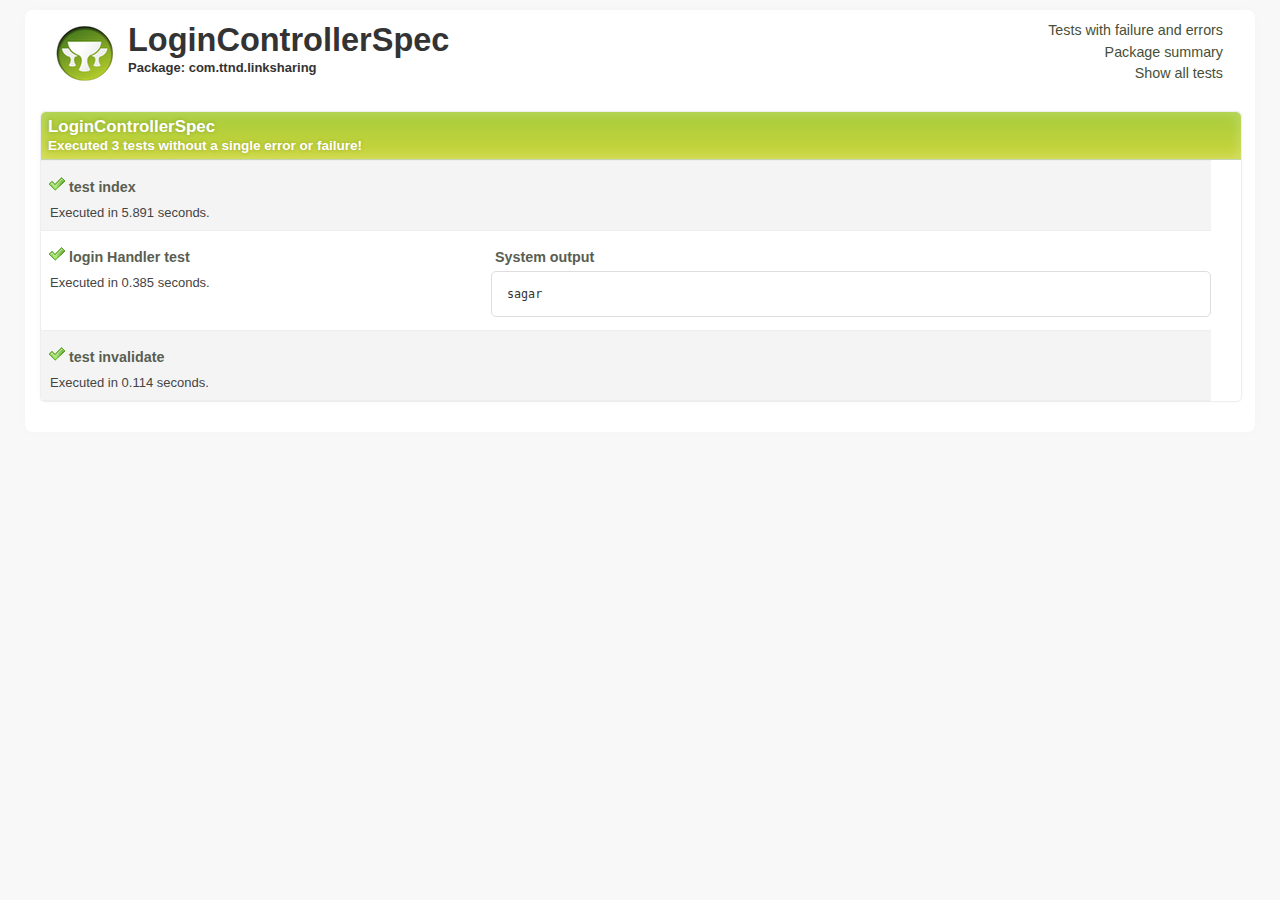
<file: target/test-reports/html/com/ttnd/linksharing/0_LoginControllerSpec.html>
<!DOCTYPE html><html xmlns:lxslt="http://xml.apache.org/xslt" xmlns:stringutils="xalan://org.apache.tools.ant.util.StringUtils">
<head>
<META http-equiv="Content-Type" content="text/html; charset=utf-8">
<title>
                    Test - LoginControllerSpec</title>
<link rel="shortcut icon" href="http://grails.org/images/favicon.ico" type="image/x-icon">
<link rel="stylesheet" type="text/css" title="Style" href="../../../stylesheet.css">
</head>
<body>
<div class="container container_8" id="report">
<div class="grid_6">
<a title="Home" href="../../../index.html">
<div class="grailslogo"></div>
</a>
<h1>LoginControllerSpec</h1>
<h2>Package: com.ttnd.linksharing</h2>
</div>
<div class="grid_2">
<nav id="navigationlinks">
<p>
<a href="../../../failed.html">
                    Tests with failure and errors
                </a>
</p>
<p>
<a href="../../../index.html">
                    Package summary
                </a>
</p>
<p>
<a href="../../../all.html">
                    Show all tests
                </a>
</p>
</nav>
</div>
<div class="clear"></div>
<div class="testsuite success">
<div class="header">
<h2>LoginControllerSpec</h2>
<h3>
                        Executed
                        3
                        tests
                    
                        without a single error or failure!
                    </h3>
</div>
<div class="testcase clearfix success grid_8 alpha omega" data-name="test index">
<div class="grid_3 alpha">
<p>
<span class="icon success"></span><b class="testname message success">test index</b>
</p>
<p class="summary">Executed in 5.891 seconds.</p>
</div>
<div class="grid_5 omega outputinfo"></div>
<div class="clear"></div>
</div>
<div class="testcase clearfix success grid_8 alpha omega" data-name="login Handler test">
<div class="grid_3 alpha">
<p>
<span class="icon success"></span><b class="testname message success">login Handler test</b>
</p>
<p class="summary">Executed in 0.385 seconds.</p>
</div>
<div class="grid_5 omega outputinfo"></div>
<div class="clear"></div>
</div>
<div class="testcase clearfix success grid_8 alpha omega" data-name="test invalidate">
<div class="grid_3 alpha">
<p>
<span class="icon success"></span><b class="testname message success">test invalidate</b>
</p>
<p class="summary">Executed in 0.114 seconds.</p>
</div>
<div class="grid_5 omega outputinfo"></div>
<div class="clear"></div>
</div>
<div class="clearfix output footer">
<div class="sysout">
<h2>Standard output</h2>
<pre class="stdout">--Output from test index--
--Output from login Handler test--
sagar
--Output from test invalidate--
</pre>
</div>
<div class="syserr">
<h2>System error</h2>
<pre class="syserr">--Output from test index--
--Output from login Handler test--
--Output from test invalidate--
</pre>
</div>
</div>
<div class="clear"></div>
</div>
<div class="clear"></div>
</div>
<!--
            Parses JUnit output and associates it with the corresponding test case
        -->
<script language="javascript">


/**
 * The JUnit report format is incredibly stuipd in the
 * sense that it accumulates output from all test methods
 * into a single xml node.
 */
(function() {

    var outputElements = findOutputElements();
    for (var i in outputElements) {
        var outputElement = outputElements[i];
        var textOutput = outputElement.element.firstChild.nodeValue;
        var header = outputElement.getHeader();
        appendTestMethodOutput(textOutput, header);
    }

    function findOutputElements() {
        var outputElements = [];
        var preElements = document.getElementsByTagName("pre");
        for (var i in preElements) {
            var preElement = preElements[i];
            var className = preElement.className || "";
            if (className.indexOf("stdout") >= 0) {
                var outputElement = new OutputElement(preElement, "output");
                outputElements.push(outputElement);
            } else if (className.indexOf("syserr") >= 0) {
                var outputElement = new OutputElement(preElement, "error");
                outputElements.push(outputElement);
            }
        }

        return outputElements;
    }

    function OutputElement(element, type) {
        this.element = element;
        this.type = type;

        this.getHeader = function() {
            if (type === "output") {
                return "System output";
            } else if ("error") {
                return "System error";
            }
        }
    }

    function appendTestMethodOutput(text, header) {
        var testOutput = new TestMethodOutput(header);

        var lines = text.split(/\r\n|\r|\n/);
        for (var i in lines) {
            var line = lines[i];
            var matches = line.match(/^--Output from (.*)--$/);
            if (matches !== null && matches.length == 2) {
                testOutput.flushToDom();
                testOutput.testName = matches[1];
            } else {
                testOutput.addLine(line);
            }
        }

        testOutput.flushToDom();
    }

    function TestMethodOutput(header) {
        this.header = header;
        this.testName = undefined;
        this.buffer = "";

        this.addLine = function(line) {
            this.buffer += line + "\n";
        }

        this.flushToDom = function() {
            if (this.testName !== undefined) {
                var domNode = getTestcaseElementByName(this.testName);
                if (domNode !== undefined && trimString(this.buffer).length > 0) {
                    this.appendTo(domNode);
                }

                this.reset();
            }
        }

        this.appendTo = function(domNode) {
            var node = document.createElement("div");
            node.innerHTML = '<p><b class="message">' + header + '</b></p>';

            var preNode = document.createElement("pre");
            preNode.appendChild(document.createTextNode(this.buffer));
            node.appendChild(preNode);

            var outputContainer = findElementByTagClassAndParent("div", "outputinfo", domNode);
            outputContainer.appendChild(node);
        }

        this.reset = function() {
            this.methodName = undefined;
            this.buffer = "";
        }
    }

    function getTestcaseElementByName(name) {
        var divElements = document.getElementsByTagName("div");
        var elementCount = divElements.length;
        for (var i=0; i<elementCount; i++) {
            var el = divElements[i];
            if (el.getAttribute("data-name") === name) {
                return el;
            }
        }
    }

    function findElementByTagClassAndParent(tagName, className, parentNode) {
        var elements = parentNode.getElementsByTagName(tagName);
        for (var i in elements) {
            var element = elements[i];

            // Not 100% correct, but good enough here
            if (element.className !== undefined && element.className.indexOf(className) >= 0) {
                return element;
            }
        }
    }

    function trimString(str) {
        return str.replace(/^\s\s*/, '').replace(/\s\s*$/, '');
    }

})();

        </script>
</body>
</html>
</file>
<file: target/test-reports/html/stylesheet.css>
/* html5 boilerplate */
        html, body, div, span, object, iframe,
        h1, h2, h3, h4, h5, h6, p, blockquote, pre,
        abbr, address, cite, code, del, dfn, em, img, ins, kbd, q, samp,
        small, strong, sub, sup, var, b, i, dl, dt, dd, ol, ul, li {
        margin: 0;
        padding: 0;
        border: 0;
        font-size: 100%;
        font: inherit;
        vertical-align: baseline;
        }

        select, input, textarea, button { font:99% sans-serif; }
        pre, code, kbd, samp { font-family: monospace, sans-serif; }

        html { overflow-y: scroll; }
        a:hover, a:active { outline: none; }

        ::-moz-selection{ background: #FF9800; color:#fff; text-shadow: none; }
        ::selection { background: #FF9800; color:#fff; text-shadow: none; }
        a:link { -webkit-tap-highlight-color: #FF9800; }

        h1 { font-size: 2.5em; }
        h1, h2, h3, h4, h5, h6 { font-weight: bold; }
        body, select, input, textarea { color: #333; }

        /* html5 boilerpalte end */

        body {
            color: #333333;
            background-color: #F8F8F8;
            font:13px/1.231 ubuntu, sans-serif; *font-size:small;
        }

        p.intro { font-size: 1.5em; }

        a { color: #1A4491; text-decoration: none; }
        a:hover { }

        pre {
            border-radius: 5px;
            margin-bottom: 8px;
            padding: 15px;
            background-color: #FFFFFF;
            border: 1px solid #DEDEDE;
            font-family: Consolas, Monaco, monospace;
            font-size: 0.9em;
            white-space: pre;
            white-space: pre-wrap;
            word-wrap:
            break-word;
        }

        #report {
            border-radius: 8px;
            box-shadow: 0 0 8px #F5F5F5;

            background-color: white;
            margin: 10px auto;
            padding: 10px 15px;
        }

        /* Navigation links between the various views
        - - - - - - - - - - - - - - - - - - - - - - */
        #navigationlinks { text-align: right; }
        #navigationlinks p { padding: 2px; }
        #navigationlinks a { font-size: 1.1em; color: #464F38; }
        #navigationlinks a:hover { color: #333; }

        /* Test suites
        - - - - - - */

        .testsuite {
            border-radius: 5px;
            box-shadow: 0 0 4px #F8F8F8;

            background-color: F7F7F7;
            background: -moz-linear-gradient(center top , #F7F7F7, #FEFEFE);

            border: 1px solid #EEEEEE;
            margin: 20px 0;
            text-align: left;
            width: 100%;
        }

        .testsuite .header {
            color: white;
            padding: 5px 7px;
            text-shadow: 0 0 4px rgba(0, 0, 0, 0.2);
            font-size: 1.3em;

            border-radius: 5px 5px 0 0;
            box-shadow: 0 0 13px rgba(255, 255, 255, 0.3) inset;
        }

        .testsuite.error .header {
            background-color: #BC2F2F;
            background: -moz-linear-gradient(#BC2F2F, #C96952);
            background: -webkit-linear-gradient(#BC2F2F, #C96952);
            background: linear-gradient(#BC2F2F, #C96952);
            border-bottom: 1px solid #BE5B5B;
        }

        .testsuite.failure .header {
            background-color: #E69814;
            background: -moz-linear-gradient(#FFB75B, #E69814);
            background: -webkit-linear-gradient(#FFB75B, #E69814);
            background: linear-gradient(#FFB75B, #E69814);
            border-bottom: 1px solid #CD912B;
        }

        .testsuite.success .header {
            background-color: #A6CC3B;
            background: -moz-linear-gradient(#A6CC3B, #CBD53B);
            background: -webkit-linear-gradient(#A6CC3B, #CBD53B);
            background: linear-gradient(#A6CC3B, #CBD53B);
            border-bottom: 1px solid #C4D5B6;
        }

        .testsuite .header h2, h3 { margin: 0; padding: 0; }
        .testsuite .header h3 { font-size: 0.8em; }

        .testsuite .name {
            width: 50%;
        }

        .testsuite .time {
            width: 10%;
        }

        .testsuite .testcase {
            padding: 5px 0;
        }

        /* Link to individual test cases
        - - - - - - - - - - - - - - - - - */

        .packagelink {
            border: 1px solid transparent;
            float: left;
            font-size: 1.1em;
            list-style: none outside none;
            padding: 2px 7px 4px 7px;
            margin: 3px;
        }

        .packagelink:hover {
            border-radius: 4px;
            background-color: #f7f7f7;
            border: 1px solid #ddd;
        }

        .packagelink a {
            color: blue;
            text-decoration: none;
            display: inline-block;
        }

        .packagelink.failure a {
            color: #FB6C00 !important;
        }

        .packagelink.error a {
            color: #DD0707 !important;
        }

        .packagelink.success a {
            color: #344804 !important;
        }

        /* force line break for long test names wihtout white-space */
        .message { word-wrap: break-word; }

        .testcase.success .message { color: #595E51; }
        .testcase.error .message { color: #AA0E0E; }
        .testcase.failure .message { color: #FB6C00; }

        .testsuite .testcase:nth-of-type(2n) {
            background-color: #F4F4F4;
            border-bottom: 1px solid #EEEEEE;
            border-top: 1px solid #EEEEEE;
        }

        .testcase .message {
            font-size: 1.1em;
            font-weight: bold;
        }

        .testcase p.summary {
            margin-left: 5px;
            font-size: 1em;
            color: #444;
        }

        .outputinfo p { margin-top: 9px; }

        /* output is parsed using javascript and not visible by default.
        I don't think that having a non-javascript fallback is important
        as most Grails developers won't be using IE 6 :D */

        .testsuite .footer { display: none; }
        p { padding: 4px; }

        .footer.output {
            border-radius: 0 0 5px 5px;
            background-color: #F8F8F8;
            background: -moz-linear-gradient(center top , #F8F8F8, #F2F2F2);
            border-top: 1px solid #EEEEEE;
            margin-top: 10px;
        }

        .footer.output h2 { padding: 5px 0 0 5px; }
        .footer.output .sysout, .syserr { float: left; width: 49%; }
        .footer.output pre { margin: 5px; }

        .errorMessage {
            color: #AA0E0E;
            font-size: 1em;
            font-weight: bold;
        }

        .errorMessage.failure { color: #FB6C00 !important; }

        .grailslogo {
            background-image: url("[data-uri]");
            width: 63px; height: 66px;
            margin: 0 10px 5px 0;
            float: left;
        }

        /* icons */
        .icon { width: 16px; height: 16px; margin: 6px 4px 0; display: inline-block; }
        .icon.failure { background-image: url("[data-uri]"); }
        .icon.error { background-image: url("[data-uri]"); }
        .icon.success { background-image: url("[data-uri]"); }

        /* 960gs */
        body{min-width:1200px}
		.container_8{margin-left:auto;margin-right:auto;width:1200px}
		.grid_1,.grid_2,.grid_3,.grid_4,.grid_5,.grid_6,.grid_7,.grid_8{display:inline;float:left;position:relative;margin-left:15px;margin-right:15px}
		.push_1,.pull_1,.push_2,.pull_2,.push_3,.pull_3,.push_4,.pull_4,.push_5,.pull_5,.push_6,.pull_6,.push_7,.pull_7,.push_8,.pull_8{position:relative}
		.alpha{margin-left:0}
		.omega{margin-right:0}
		.container_8 .grid_1{width:120px}
		.container_8 .grid_2{width:270px}
		.container_8 .grid_3{width:420px}
		.container_8 .grid_4{width:570px}
		.container_8 .grid_5{width:720px}
		.container_8 .grid_6{width:870px}
		.container_8 .grid_7{width:1020px}
		.container_8 .grid_8{width:1170px}
		.container_8 .prefix_1{padding-left:150px}
		.container_8 .prefix_2{padding-left:300px}
		.container_8 .prefix_3{padding-left:450px}
		.container_8 .prefix_4{padding-left:600px}
		.container_8 .prefix_5{padding-left:750px}
		.container_8 .prefix_6{padding-left:900px}
		.container_8 .prefix_7{padding-left:1050px}
		.container_8 .suffix_1{padding-right:150px}
		.container_8 .suffix_2{padding-right:300px}
		.container_8 .suffix_3{padding-right:450px}
		.container_8 .suffix_4{padding-right:600px}
		.container_8 .suffix_5{padding-right:750px}
		.container_8 .suffix_6{padding-right:900px}
		.container_8 .suffix_7{padding-right:1050px}
		.container_8 .push_1{left:150px}
		.container_8 .push_2{left:300px}
		.container_8 .push_3{left:450px}
		.container_8 .push_4{left:600px}
		.container_8 .push_5{left:750px}
		.container_8 .push_6{left:900px}
		.container_8 .push_7{left:1050px}
		.container_8 .pull_1{left:-150px}
		.container_8 .pull_2{left:-300px}
		.container_8 .pull_3{left:-450px}
		.container_8 .pull_4{left:-600px}
		.container_8 .pull_5{left:-750px}
		.container_8 .pull_6{left:-900px}
		.container_8 .pull_7{left:-1050px}
		.clear{clear:both;display:block;overflow:hidden;visibility:hidden;width:0;height:0}
		.clearfix:before,.clearfix:after{content:'\0020';display:block;overflow:hidden;visibility:hidden;width:0;height:0}
		.clearfix:after{clear:both}
		.clearfix{zoom:1}
</file>
<file: target/work/resources/uglifyjs/docstyle.css>
html { font-family: "Lucida Grande","Trebuchet MS",sans-serif; font-size: 12pt; }
body { max-width: 60em; }
.title  { text-align: center; }
.todo   { color: red; }
.done   { color: green; }
.tag    { background-color:lightblue; font-weight:normal }
.target { }
.timestamp { color: grey }
.timestamp-kwd { color: CadetBlue }
p.verse { margin-left: 3% }
pre {
  border: 1pt solid #AEBDCC;
  background-color: #F3F5F7;
  padding: 5pt;
  font-family: monospace;
  font-size: 90%;
  overflow:auto;
}
pre.src {
  background-color: #eee; color: #112; border: 1px solid #000;
}
table { border-collapse: collapse; }
td, th { vertical-align: top; }
dt { font-weight: bold; }
div.figure { padding: 0.5em; }
div.figure p { text-align: center; }
.linenr { font-size:smaller }
.code-highlighted {background-color:#ffff00;}
.org-info-js_info-navigation { border-style:none; }
#org-info-js_console-label { font-size:10px; font-weight:bold;
  white-space:nowrap; }
.org-info-js_search-highlight {background-color:#ffff00; color:#000000;
  font-weight:bold; }

sup {
  vertical-align: baseline;
  position: relative;
  top: -0.5em;
  font-size: 80%;
}

sup a:link, sup a:visited {
  text-decoration: none;
  color: #c00;
}

sup a:before { content: "["; color: #999; }
sup a:after { content: "]"; color: #999; }

h1.title { border-bottom: 4px solid #000; padding-bottom: 5px; margin-bottom: 2em; }

#postamble {
  color: #777;
  font-size: 90%;
  padding-top: 1em; padding-bottom: 1em; border-top: 1px solid #999;
  margin-top: 2em;
  padding-left: 2em;
  padding-right: 2em;
  text-align: right;
}

#postamble p { margin: 0; }

#footnotes { border-top: 1px solid #000; }

h1 { font-size: 200% }
h2 { font-size: 175% }
h3 { font-size: 150% }
h4 { font-size: 125% }

h1, h2, h3, h4 { font-family: "Bookman",Georgia,"Times New Roman",serif; font-weight: normal; }

@media print {
  html { font-size: 11pt; }
}
</file>
